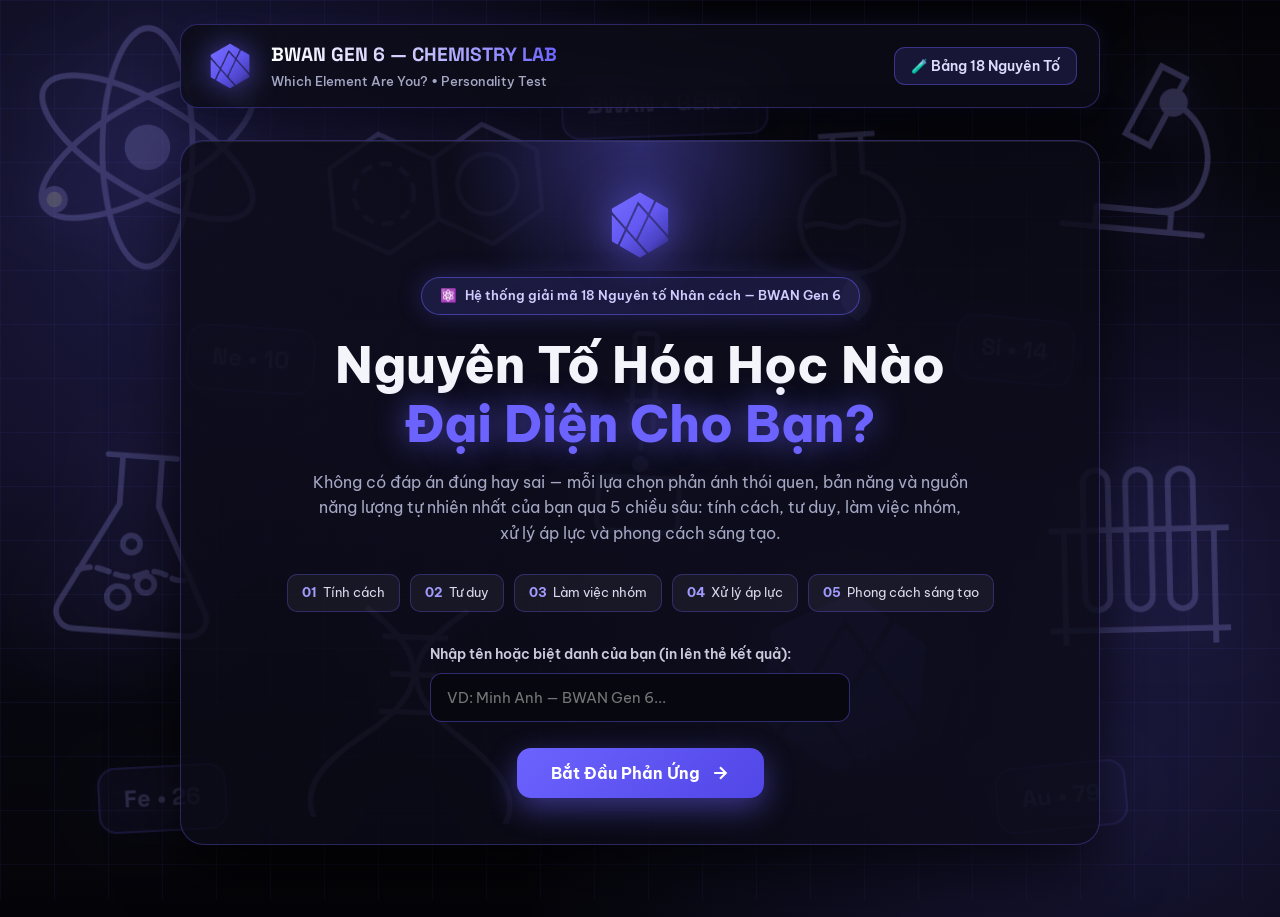
<file: public/18-nguyen-to-nhan-cach.html>
<!DOCTYPE html>
<html lang="vi">
<head>
  <meta charset="UTF-8" />
  <meta name="viewport" content="width=device-width, initial-scale=1.0" />
  <title>Which Element Are You? — BWAN Gen 6</title>
  <meta name="description" content="Khám phá nguyên tố hóa học đại diện cho tính cách, tư duy và phong cách sáng tạo của bạn cùng BWAN Gen 6!" />
  <link id="dynamicFavicon" rel="icon" type="image/png" href="" />
  <link rel="preconnect" href="https://fonts.googleapis.com">
  <link rel="preconnect" href="https://fonts.gstatic.com" crossorigin>
  <link href="https://fonts.googleapis.com/css2?family=Be+Vietnam+Pro:wght@400;500;600;700;800&family=Space+Grotesk:wght@600;700;800&display=swap" rel="stylesheet">
  <style>
    :root {
      --primary: #6c63ff;
      --primary-light: #a29bfe;
      --primary-dark: #4b42d6;
      --primary-glow: rgba(108, 99, 255, 0.55);
      --bg-black: #05050a;
      --bg-card: rgba(12, 12, 24, 0.82);
      --bg-card-hover: rgba(26, 25, 48, 0.94);
      --border-subtle: rgba(108, 99, 255, 0.32);
      --border-bright: rgba(108, 99, 255, 0.78);
      --text-main: #f4f4fb;
      --text-muted: #a5a8c4;
      --radius-lg: 24px;
      --radius-md: 14px;
    }

    * {
      box-sizing: border-box;
      margin: 0;
      padding: 0;
    }

    body {
      background-color: var(--bg-black);
      background-image: 
        radial-gradient(circle at 15% 20%, rgba(108, 99, 255, 0.22) 0%, transparent 42%),
        radial-gradient(circle at 50% 50%, rgba(108, 99, 255, 0.12) 0%, transparent 50%),
        radial-gradient(circle at 85% 80%, rgba(108, 99, 255, 0.2) 0%, transparent 45%),
        linear-gradient(180deg, #040408 0%, #0a0916 50%, #040408 100%);
      color: var(--text-main);
      font-family: 'Be Vietnam Pro', -apple-system, BlinkMacSystemFont, sans-serif;
      min-height: 100vh;
      overflow-x: hidden;
      position: relative;
      line-height: 1.6;
    }

    .bg-grid {
      position: fixed;
      inset: 0;
      background-image: 
        linear-gradient(to right, rgba(108, 99, 255, 0.065) 1px, transparent 1px),
        linear-gradient(to bottom, rgba(108, 99, 255, 0.065) 1px, transparent 1px);
      background-size: 54px 54px;
      pointer-events: none;
      z-index: 0;
    }

    /* HỆ THỐNG ICON HÓA HỌC CỠ ĐẠI LƠ LỬNG SIÊU CHẬM & CHILL */
    .floating-lab {
      position: fixed;
      inset: 0;
      pointer-events: none;
      z-index: 1;
      overflow: hidden;
    }

    .lab-item {
      position: absolute;
      top: 0;
      left: 0;
      color: var(--primary-light);
      opacity: 0.25;
      filter: drop-shadow(0 0 24px rgba(108, 99, 255, 0.65));
      user-select: none;
      will-change: transform;
      display: flex;
      align-items: center;
      justify-content: center;
    }

    .lab-badge {
      font-family: 'Space Grotesk', sans-serif;
      font-weight: 800;
      border: 2.5px solid rgba(108, 99, 255, 0.62);
      background: rgba(108, 99, 255, 0.14);
      padding: 12px 24px;
      border-radius: 18px;
      font-size: 1.48rem;
      white-space: nowrap;
      backdrop-filter: blur(4px);
    }

    .app-container {
      position: relative;
      z-index: 2;
      max-width: 960px;
      margin: 0 auto;
      padding: 24px 20px 72px;
    }

    /* Thanh điều hướng */
    .navbar {
      display: flex;
      align-items: center;
      justify-content: space-between;
      padding: 14px 22px;
      background: rgba(12, 12, 24, 0.84);
      border: 1px solid var(--border-subtle);
      border-radius: 18px;
      backdrop-filter: blur(14px);
      -webkit-backdrop-filter: blur(14px);
      margin-bottom: 32px;
      box-shadow: 0 12px 38px rgba(0, 0, 0, 0.6), 0 0 24px rgba(108, 99, 255, 0.12);
      flex-wrap: wrap;
      gap: 12px;
    }

    .brand-wrap {
      display: flex;
      align-items: center;
      gap: 14px;
      cursor: pointer;
    }

    .club-logo-box {
      width: 54px;
      height: 54px;
      display: flex;
      align-items: center;
      justify-content: center;
      flex-shrink: 0;
      filter: drop-shadow(0 0 14px rgba(108, 99, 255, 0.65));
      transition: transform 0.25s ease, filter 0.25s ease;
    }

    .brand-wrap:hover .club-logo-box {
      transform: scale(1.08) rotate(-3deg);
      filter: drop-shadow(0 0 22px rgba(108, 99, 255, 0.95));
    }

    .bwan-logo-img {
      display: block;
      object-fit: contain;
      user-select: none;
    }

    .brand-text h1 {
      font-family: 'Space Grotesk', sans-serif;
      font-size: 1.2rem;
      font-weight: 800;
      background: linear-gradient(90deg, #ffffff 0%, #cdc9ff 50%, #6c63ff 100%);
      -webkit-background-clip: text;
      -webkit-text-fill-color: transparent;
    }

    .brand-text p {
      font-size: 0.8rem;
      color: var(--text-muted);
      font-weight: 500;
    }

    .nav-actions {
      display: flex;
      align-items: center;
      gap: 10px;
      flex-wrap: wrap;
    }

    .btn-ghost {
      background: rgba(108, 99, 255, 0.14);
      color: #dedbff;
      border: 1px solid rgba(108, 99, 255, 0.4);
      padding: 9px 16px;
      border-radius: 11px;
      font-size: 0.85rem;
      font-weight: 600;
      cursor: pointer;
      display: inline-flex;
      align-items: center;
      gap: 7px;
      transition: all 0.22s ease;
      font-family: inherit;
    }

    .btn-ghost:hover {
      background: rgba(108, 99, 255, 0.28);
      border-color: var(--primary);
      color: #fff;
      transform: translateY(-2px);
      box-shadow: 0 6px 18px rgba(108, 99, 255, 0.28);
    }

    /* Chuyển cảnh */
    .screen {
      display: none;
    }

    .screen.active {
      display: block;
      animation: sceneEnter 0.6s cubic-bezier(0.16, 1, 0.3, 1) forwards;
    }

    .screen.dramatic-reveal {
      display: block;
      animation: dramaticReveal 0.9s cubic-bezier(0.16, 1, 0.3, 1) forwards;
    }

    @keyframes sceneEnter {
      0% { opacity: 0; transform: translateY(28px) scale(0.96); filter: blur(10px); }
      100% { opacity: 1; transform: translateY(0) scale(1); filter: blur(0px); }
    }

    @keyframes dramaticReveal {
      0% { opacity: 0; transform: scale(0.88) translateY(40px); filter: blur(18px) brightness(2); }
      55% { filter: blur(0px) brightness(1.2); }
      100% { opacity: 1; transform: scale(1) translateY(0); filter: blur(0px) brightness(1); }
    }

    .question-stage {
      transition: all 0.3s cubic-bezier(0.22, 1, 0.36, 1);
    }

    .question-stage.slide-out-left {
      opacity: 0;
      transform: translateX(-32px) scale(0.98);
      filter: blur(5px);
    }

    .question-stage.slide-in-right {
      animation: slideInRight 0.36s cubic-bezier(0.16, 1, 0.3, 1) forwards;
    }

    .question-stage.slide-in-left {
      animation: slideInLeft 0.36s cubic-bezier(0.16, 1, 0.3, 1) forwards;
    }

    @keyframes slideInRight {
      from { opacity: 0; transform: translateX(34px); filter: blur(5px); }
      to { opacity: 1; transform: translateX(0); filter: blur(0); }
    }

    @keyframes slideInLeft {
      from { opacity: 0; transform: translateX(-34px); filter: blur(5px); }
      to { opacity: 1; transform: translateX(0); filter: blur(0); }
    }

    /* Màn hình 1: Giới thiệu (Hero) */
    .hero-card {
      background: var(--bg-card);
      border: 1px solid var(--border-subtle);
      border-radius: var(--radius-lg);
      padding: 46px 36px;
      text-align: center;
      backdrop-filter: blur(14px);
      -webkit-backdrop-filter: blur(14px);
      box-shadow: 0 24px 65px rgba(0, 0, 0, 0.72), inset 0 1px 0 rgba(255, 255, 255, 0.08);
      position: relative;
      overflow: hidden;
    }

    .hero-card::before {
      content: '';
      position: absolute;
      top: -120px;
      left: 50%;
      transform: translateX(-50%);
      width: 480px;
      height: 250px;
      background: radial-gradient(circle, rgba(108, 99, 255, 0.36) 0%, transparent 70%);
      pointer-events: none;
    }

    .badge-pill {
      display: inline-flex;
      align-items: center;
      gap: 8px;
      background: rgba(108, 99, 255, 0.16);
      border: 1px solid rgba(108, 99, 255, 0.5);
      color: #d0ccff;
      padding: 7px 18px;
      border-radius: 999px;
      font-size: 0.84rem;
      font-weight: 600;
      margin-bottom: 20px;
      box-shadow: 0 0 24px rgba(108, 99, 255, 0.25);
    }

    .hero-title {
      font-size: clamp(2rem, 4.6vw, 3.1rem);
      font-weight: 800;
      line-height: 1.2;
      margin-bottom: 16px;
    }

    .hero-title span {
      color: var(--primary);
      text-shadow: 0 0 30px rgba(108, 99, 255, 0.65);
    }

    .hero-desc {
      color: var(--text-muted);
      max-width: 660px;
      margin: 0 auto 28px;
      font-size: 1rem;
    }

    .dimension-tags {
      display: flex;
      flex-wrap: wrap;
      justify-content: center;
      gap: 10px;
      margin-bottom: 32px;
    }

    .dim-tag {
      background: rgba(255, 255, 255, 0.05);
      border: 1px solid rgba(108, 99, 255, 0.3);
      padding: 7px 14px;
      border-radius: 10px;
      font-size: 0.83rem;
      color: #dcdcf0;
      display: flex;
      align-items: center;
      gap: 6px;
    }

    .dim-tag span {
      color: var(--primary-light);
      font-weight: 700;
    }

    .user-input-group {
      max-width: 420px;
      margin: 0 auto 26px;
      text-align: left;
    }

    .user-input-group label {
      display: block;
      font-size: 0.85rem;
      color: #cbcbe0;
      margin-bottom: 8px;
      font-weight: 600;
    }

    .input-field {
      width: 100%;
      padding: 14px 16px;
      background: rgba(8, 8, 16, 0.9);
      border: 1.5px solid rgba(108, 99, 255, 0.4);
      border-radius: 12px;
      color: #fff;
      font-size: 0.96rem;
      font-family: inherit;
      outline: none;
      transition: border-color 0.2s, box-shadow 0.2s;
    }

    .input-field:focus {
      border-color: var(--primary);
      box-shadow: 0 0 0 4px rgba(108, 99, 255, 0.22);
    }

    .hero-btn-row {
      display: flex;
      justify-content: center;
      align-items: center;
      gap: 12px;
      flex-wrap: wrap;
    }

    .btn-primary {
      background: linear-gradient(135deg, #6c63ff 0%, #5146e6 100%);
      color: #fff;
      border: none;
      padding: 15px 34px;
      border-radius: 14px;
      font-size: 1.02rem;
      font-weight: 700;
      cursor: pointer;
      display: inline-flex;
      align-items: center;
      gap: 10px;
      box-shadow: 0 10px 30px rgba(108, 99, 255, 0.48);
      transition: all 0.25s ease;
      font-family: inherit;
    }

    .btn-primary:hover {
      transform: translateY(-2px) scale(1.01);
      box-shadow: 0 14px 36px rgba(108, 99, 255, 0.7);
      filter: brightness(1.08);
    }

    /* Màn hình 2: Trắc nghiệm */
    .quiz-card {
      background: var(--bg-card);
      border: 1px solid var(--border-subtle);
      border-radius: var(--radius-lg);
      padding: 34px;
      backdrop-filter: blur(14px);
      -webkit-backdrop-filter: blur(14px);
      box-shadow: 0 20px 60px rgba(0, 0, 0, 0.68);
      overflow: hidden;
    }

    .quiz-top-bar {
      display: flex;
      justify-content: space-between;
      align-items: center;
      margin-bottom: 14px;
      flex-wrap: wrap;
      gap: 10px;
    }

    .category-badge {
      display: inline-flex;
      align-items: center;
      gap: 7px;
      background: rgba(108, 99, 255, 0.18);
      border: 1px solid rgba(108, 99, 255, 0.48);
      color: #d4d0ff;
      padding: 5px 14px;
      border-radius: 99px;
      font-size: 0.8rem;
      font-weight: 700;
    }

    .progress-counter {
      font-family: 'Space Grotesk', sans-serif;
      font-size: 0.96rem;
      color: var(--text-muted);
      font-weight: 700;
    }

    .progress-track {
      width: 100%;
      height: 8px;
      background: rgba(255, 255, 255, 0.08);
      border-radius: 99px;
      overflow: hidden;
      margin-bottom: 28px;
    }

    .progress-fill {
      height: 100%;
      width: 0%;
      background: linear-gradient(90deg, #6c63ff, #b3aeff);
      border-radius: 99px;
      box-shadow: 0 0 14px var(--primary);
      transition: width 0.4s cubic-bezier(0.22, 1, 0.36, 1);
    }

    .question-title {
      font-size: clamp(1.18rem, 2.5vw, 1.44rem);
      font-weight: 700;
      margin-bottom: 24px;
      color: #fff;
      line-height: 1.45;
    }

    .options-grid {
      display: grid;
      grid-template-columns: 1fr;
      gap: 12px;
    }

    .option-btn {
      background: rgba(16, 16, 32, 0.84);
      border: 1.5px solid rgba(108, 99, 255, 0.24);
      border-radius: 14px;
      padding: 15px 18px;
      text-align: left;
      color: var(--text-main);
      font-size: 0.95rem;
      font-family: inherit;
      cursor: pointer;
      display: flex;
      align-items: flex-start;
      gap: 14px;
      transition: all 0.2s ease;
    }

    .option-btn:hover {
      background: var(--bg-card-hover);
      border-color: var(--primary);
      transform: translateX(5px);
      box-shadow: 0 6px 20px rgba(108, 99, 255, 0.24);
    }

    .option-btn.selected {
      background: rgba(108, 99, 255, 0.26);
      border-color: var(--primary);
      box-shadow: 0 0 24px rgba(108, 99, 255, 0.45);
      transform: scale(1.01);
    }

    .option-key {
      width: 30px;
      height: 30px;
      border-radius: 8px;
      background: rgba(108, 99, 255, 0.16);
      border: 1px solid rgba(108, 99, 255, 0.45);
      color: #d0ccff;
      font-family: 'Space Grotesk', sans-serif;
      font-weight: 700;
      font-size: 0.86rem;
      display: flex;
      align-items: center;
      justify-content: center;
      flex-shrink: 0;
      margin-top: 1px;
      transition: all 0.2s ease;
    }

    .option-btn:hover .option-key,
    .option-btn.selected .option-key {
      background: var(--primary);
      color: #fff;
      border-color: var(--primary);
    }

    .quiz-footer {
      display: flex;
      justify-content: space-between;
      align-items: center;
      margin-top: 26px;
      padding-top: 18px;
      border-top: 1px solid rgba(255, 255, 255, 0.08);
    }

    /* MÀN HÌNH 2.5: BÌNH CẦU THÍ NGHIỆM ĐẦY DẦN 0% -> 100% RỒI SÔI TRÀN */
    .analyzing-card {
      background: var(--bg-card);
      border: 1.5px solid var(--border-bright);
      border-radius: var(--radius-lg);
      padding: 40px 32px 42px;
      text-align: center;
      backdrop-filter: blur(18px);
      box-shadow: 0 25px 75px rgba(0, 0, 0, 0.82), 0 0 50px rgba(108, 99, 255, 0.28);
      position: relative;
      overflow: hidden;
    }

    .flask-stage-wrap {
      width: 245px;
      height: 255px;
      margin: 0 auto 16px;
      position: relative;
      display: flex;
      align-items: center;
      justify-content: center;
    }

    .flask-svg {
      width: 245px;
      height: 255px;
      overflow: visible;
      filter: drop-shadow(0 0 28px rgba(108, 99, 255, 0.5));
      transition: transform 0.3s ease, filter 0.3s ease;
    }

    .flask-svg.boiling-over {
      animation: flaskShake 0.42s ease-in-out infinite;
      filter: drop-shadow(0 0 48px rgba(162, 155, 254, 1));
    }

    @keyframes flaskShake {
      0%, 100% { transform: translateX(0) rotate(0deg) scale(1.04); }
      25% { transform: translateX(-3.5px) rotate(-1.8deg) scale(1.05); }
      75% { transform: translateX(3.5px) rotate(1.8deg) scale(1.05); }
    }

    .liquid-wave-back {
      animation: waveMoveBack 2.4s linear infinite;
    }

    .liquid-wave-front {
      animation: waveMoveFront 1.7s linear infinite;
    }

    @keyframes waveMoveFront {
      0% { transform: translateX(0px); }
      100% { transform: translateX(-120px); }
    }

    @keyframes waveMoveBack {
      0% { transform: translateX(-120px); }
      100% { transform: translateX(0px); }
    }

    .rising-bubble {
      animation: bubbleRise 2.1s ease-in infinite;
    }

    @keyframes bubbleRise {
      0% { transform: translateY(30px) scale(0.7); opacity: 0.2; }
      60% { opacity: 0.75; }
      100% { transform: translateY(-95px) scale(1.15); opacity: 0; }
    }

    .overflow-group {
      opacity: 0;
      transform: translateY(8px) scale(0.9);
      transition: opacity 0.25s ease, transform 0.3s cubic-bezier(0.16, 1, 0.3, 1);
    }

    .overflow-group.active {
      opacity: 1;
      transform: translateY(0px) scale(1);
    }

    .overflow-drip-left {
      animation: dripDown 0.85s ease-in infinite;
    }

    .overflow-drip-right {
      animation: dripDown 0.85s ease-in 0.35s infinite;
    }

    @keyframes dripDown {
      0% { transform: translateY(0px); opacity: 1; }
      100% { transform: translateY(72px); opacity: 0; }
    }

    .flask-percent-Readout {
      position: absolute;
      bottom: 46px;
      left: 50%;
      transform: translateX(-50%);
      font-family: 'Space Grotesk', sans-serif;
      font-size: 2.2rem;
      font-weight: 800;
      color: #ffffff;
      text-shadow: 0 2px 14px rgba(0, 0, 0, 0.9), 0 0 22px #6c63ff;
      pointer-events: none;
    }

    .analyzing-title {
      font-size: 1.52rem;
      font-weight: 800;
      color: #fff;
      margin-bottom: 8px;
    }

    .analyzing-live-status {
      font-family: 'Space Grotesk', sans-serif;
      color: #bdb6ff;
      font-size: 0.95rem;
      font-weight: 600;
      margin-bottom: 16px;
      min-height: 24px;
    }

    .analyze-progress-bar-wrap {
      max-width: 500px;
      height: 10px;
      background: rgba(255, 255, 255, 0.08);
      border-radius: 99px;
      margin: 0 auto 22px;
      overflow: hidden;
      border: 1px solid rgba(108, 99, 255, 0.35);
    }

    .analyze-progress-bar-fill {
      height: 100%;
      width: 0%;
      background: linear-gradient(90deg, #6c63ff, #c7c2ff, #6c63ff);
      background-size: 200% 100%;
      animation: shimmerBar 2s linear infinite;
      border-radius: 99px;
      transition: width 0.08s linear;
    }

    @keyframes shimmerBar {
      0% { background-position: 0% 50%; }
      100% { background-position: 200% 50%; }
    }

    .analysis-steps-box {
      max-width: 530px;
      margin: 0 auto;
      text-align: left;
      background: rgba(8, 8, 18, 0.82);
      border: 1px solid rgba(108, 99, 255, 0.35);
      border-radius: 16px;
      padding: 18px 24px;
      display: flex;
      flex-direction: column;
      gap: 11px;
    }

    .step-line {
      display: flex;
      align-items: center;
      gap: 12px;
      font-size: 0.9rem;
      color: #7c7e9d;
      transition: all 0.35s ease;
    }

    .step-line.active-step {
      color: #c5c0ff;
      transform: translateX(4px);
    }

    .step-line.done {
      color: #f4f4ff;
      font-weight: 600;
    }

    .step-dot {
      width: 24px;
      height: 24px;
      border-radius: 50%;
      background: rgba(255, 255, 255, 0.07);
      border: 1.5px solid rgba(108, 99, 255, 0.4);
      display: flex;
      align-items: center;
      justify-content: center;
      font-size: 0.76rem;
      flex-shrink: 0;
    }

    .step-line.active-step .step-dot {
      border-color: #fff;
      background: rgba(108, 99, 255, 0.4);
      box-shadow: 0 0 12px var(--primary);
    }

    .step-line.done .step-dot {
      background: var(--primary);
      border-color: #fff;
      color: #fff;
      box-shadow: 0 0 14px var(--primary);
    }

    /* Màn hình 3: Kết quả */
    .result-wrapper {
      display: grid;
      grid-template-columns: 1fr;
      gap: 24px;
    }

    .element-result-card {
      border-radius: 24px;
      padding: 36px 34px 28px;
      position: relative;
      overflow: hidden;
      border: 2.5px solid rgba(108, 99, 255, 0.7);
      box-shadow: 0 24px 70px rgba(0, 0, 0, 0.8), 0 0 40px rgba(108, 99, 255, 0.25);
    }

    .card-top-bar {
      display: flex;
      align-items: center;
      justify-content: space-between;
      flex-wrap: wrap;
      gap: 12px;
      margin-bottom: 22px;
    }

    .result-header-tag {
      display: inline-flex;
      align-items: center;
      gap: 8px;
      font-size: 0.84rem;
      font-weight: 700;
      color: #e6e3ff;
      background: rgba(0, 0, 0, 0.48);
      border: 1px solid rgba(255, 255, 255, 0.2);
      padding: 7px 15px;
      border-radius: 99px;
    }

    .card-brand-mini {
      display: inline-flex;
      align-items: center;
      gap: 9px;
      font-family: 'Space Grotesk', sans-serif;
      font-size: 0.84rem;
      font-weight: 700;
      color: #e2dfff;
      background: rgba(108, 99, 255, 0.22);
      border: 1px solid rgba(108, 99, 255, 0.5);
      padding: 6px 15px;
      border-radius: 99px;
    }

    .element-hero-box {
      display: flex;
      align-items: center;
      gap: 26px;
      flex-wrap: wrap;
      margin-bottom: 24px;
    }

    .periodic-tile {
      width: 138px;
      height: 138px;
      border-radius: 22px;
      background: rgba(8, 8, 16, 0.86);
      border: 3px solid var(--primary);
      box-shadow: 0 0 32px rgba(108, 99, 255, 0.5), inset 0 0 18px rgba(108, 99, 255, 0.22);
      display: flex;
      flex-direction: column;
      justify-content: space-between;
      padding: 12px 16px;
      flex-shrink: 0;
    }

    .tile-top {
      display: flex;
      justify-content: space-between;
      align-items: center;
      font-family: 'Space Grotesk', sans-serif;
      font-size: 0.92rem;
      font-weight: 700;
      color: #c5c0ff;
    }

    .tile-symbol {
      font-family: 'Space Grotesk', sans-serif;
      font-size: 3.35rem;
      font-weight: 800;
      line-height: 1;
      color: #fff;
    }

    .tile-name {
      font-size: 0.88rem;
      font-weight: 600;
      color: #e0e0f5;
    }

    .element-main-info {
      flex: 1;
      min-width: 240px;
    }

    .element-archetype-group {
      font-size: 0.86rem;
      color: #d2ceff;
      font-weight: 700;
      margin-bottom: 4px;
    }

    .element-title {
      font-size: clamp(1.65rem, 3.5vw, 2.35rem);
      font-weight: 800;
      color: #fff;
      line-height: 1.22;
      margin-bottom: 10px;
    }

    .element-CoreKeywords {
      font-size: 1.05rem;
      font-weight: 600;
      color: #f4f2ff;
      background: rgba(108, 99, 255, 0.28);
      border-left: 4px solid var(--primary);
      padding: 8px 16px;
      border-radius: 0 10px 10px 0;
      display: inline-block;
    }

    .personal-decode-box {
      background: rgba(8, 8, 18, 0.76);
      border: 1.5px solid rgba(108, 99, 255, 0.5);
      border-radius: 16px;
      padding: 18px 22px;
      margin-bottom: 20px;
    }

    .personal-decode-box h4 {
      font-size: 0.95rem;
      color: #d0cbff;
      margin-bottom: 8px;
    }

    .personal-decode-box p {
      font-size: 0.94rem;
      color: #ededfa;
      line-height: 1.68;
    }

    .analysis-grid {
      display: grid;
      grid-template-columns: repeat(auto-fit, minmax(250px, 1fr));
      gap: 16px;
      margin-top: 18px;
    }

    .analysis-box {
      background: rgba(8, 8, 16, 0.74);
      border: 1px solid rgba(255, 255, 255, 0.14);
      border-radius: 15px;
      padding: 18px 20px;
    }

    .analysis-box h4 {
      font-size: 0.93rem;
      color: #c8c3ff;
      margin-bottom: 8px;
    }

    .analysis-box p {
      font-size: 0.92rem;
      color: #ebebf7;
      line-height: 1.6;
    }

    .stats-section {
      display: grid;
      grid-template-columns: repeat(auto-fit, minmax(280px, 1fr));
      gap: 20px;
      margin-top: 22px;
    }

    .stat-card {
      background: rgba(10, 10, 20, 0.8);
      border: 1px solid rgba(108, 99, 255, 0.32);
      border-radius: 16px;
      padding: 20px;
    }

    .stat-card h3 {
      font-size: 0.98rem;
      margin-bottom: 14px;
      color: #fff;
    }

    .bar-item {
      margin-bottom: 12px;
    }

    .bar-label {
      display: flex;
      justify-content: space-between;
      font-size: 0.82rem;
      margin-bottom: 5px;
      color: #d4d5ea;
      font-weight: 600;
    }

    .bar-bg {
      height: 8px;
      background: rgba(255, 255, 255, 0.09);
      border-radius: 99px;
      overflow: hidden;
    }

    .bar-fill {
      height: 100%;
      background: linear-gradient(90deg, #6c63ff, #b5b0ff);
      border-radius: 99px;
    }

    .secondary-elements {
      display: flex;
      flex-direction: column;
      gap: 10px;
    }

    .sec-el-row {
      display: flex;
      align-items: center;
      justify-content: space-between;
      background: rgba(255, 255, 255, 0.05);
      border: 1px solid rgba(255, 255, 255, 0.1);
      padding: 10px 14px;
      border-radius: 12px;
      transition: border-color 0.2s, background 0.2s;
    }

    .sec-el-row:hover {
      border-color: var(--primary);
      background: rgba(108, 99, 255, 0.15);
    }

    .sec-el-left {
      display: flex;
      align-items: center;
      gap: 10px;
    }

    .sec-el-badge {
      width: 36px;
      height: 36px;
      border-radius: 9px;
      background: rgba(108, 99, 255, 0.24);
      border: 1.5px solid var(--primary);
      display: flex;
      align-items: center;
      justify-content: center;
      font-family: 'Space Grotesk', sans-serif;
      font-weight: 700;
      color: #fff;
      flex-shrink: 0;
    }

    .card-Capture-Footer {
      margin-top: 22px;
      padding-top: 14px;
      border-top: 1px solid rgba(255, 255, 255, 0.12);
      display: flex;
      justify-content: space-between;
      align-items: center;
      flex-wrap: wrap;
      gap: 10px;
      font-family: 'Space Grotesk', sans-serif;
      font-size: 0.78rem;
      font-weight: 700;
      color: #b4aeff;
    }

    /* KHUNG KIỂM TRA ĐỘ HỢP CẠ VỚI NHÓM NGƯỜI KHÁC */
    .chemistry-matcher-card {
      background: var(--bg-card);
      border: 1.5px solid var(--border-subtle);
      border-radius: 20px;
      padding: 24px 28px;
      backdrop-filter: blur(14px);
    }

    .matcher-controls {
      display: flex;
      align-items: center;
      gap: 14px;
      flex-wrap: wrap;
      margin: 14px 0 18px;
    }

    .matcher-select {
      flex: 1;
      min-width: 220px;
      padding: 12px 16px;
      background: rgba(8, 8, 18, 0.92);
      border: 1.5px solid rgba(108, 99, 255, 0.45);
      border-radius: 12px;
      color: #fff;
      font-family: inherit;
      font-size: 0.94rem;
      font-weight: 600;
      outline: none;
      cursor: pointer;
    }

    .reaction-output-box {
      background: rgba(8, 8, 18, 0.75);
      border: 1px solid rgba(108, 99, 255, 0.35);
      border-radius: 14px;
      padding: 16px 20px;
      font-size: 0.93rem;
      color: #e8e8f8;
      line-height: 1.65;
    }

    .result-actions {
      display: flex;
      flex-wrap: wrap;
      gap: 12px;
      margin-top: 8px;
      justify-content: center;
    }

    .btn-download {
      background: linear-gradient(135deg, #8b5cf6 0%, #6c63ff 100%);
      color: #fff;
      border: 1px solid rgba(255, 255, 255, 0.28);
      padding: 14px 24px;
      border-radius: 14px;
      font-size: 0.95rem;
      font-weight: 700;
      cursor: pointer;
      display: inline-flex;
      align-items: center;
      gap: 8px;
      box-shadow: 0 8px 25px rgba(108, 99, 255, 0.45);
      transition: all 0.2s ease;
      font-family: inherit;
    }

    .btn-download:hover {
      transform: translateY(-2px);
      box-shadow: 0 12px 32px rgba(108, 99, 255, 0.68);
      filter: brightness(1.08);
    }

    .btn-download:disabled {
      opacity: 0.65;
      cursor: wait;
    }

    /* Modal chung */
    .modal-overlay {
      position: fixed;
      inset: 0;
      background: rgba(3, 3, 8, 0.88);
      backdrop-filter: blur(12px);
      z-index: 50;
      display: none;
      align-items: center;
      justify-content: center;
      padding: 16px;
    }

    .modal-overlay.open {
      display: flex;
      animation: sceneEnter 0.3s ease forwards;
    }

    .modal-content {
      background: #0e0e1a;
      border: 1px solid var(--border-bright);
      border-radius: 22px;
      max-width: 920px;
      width: 100%;
      max-height: 90vh;
      overflow-y: auto;
      padding: 24px;
      box-shadow: 0 25px 80px rgba(0, 0, 0, 0.85);
    }

    .modal-header {
      display: flex;
      justify-content: space-between;
      align-items: center;
      margin-bottom: 16px;
      padding-bottom: 12px;
      border-bottom: 1px solid rgba(255, 255, 255, 0.08);
      gap: 12px;
    }

    .elements-18-grid {
      display: grid;
      grid-template-columns: repeat(auto-fill, minmax(265px, 1fr));
      gap: 14px;
    }

    .el-card-preview {
      border-radius: 16px;
      padding: 18px 20px;
      border: 1px solid rgba(255, 255, 255, 0.12);
      transition: transform 0.2s ease, border-color 0.2s ease;
      cursor: pointer;
    }

    .el-card-preview:hover {
      transform: translateY(-3px);
      border-color: var(--primary);
      box-shadow: 0 8px 24px rgba(108, 99, 255, 0.28);
    }

    .el-card-preview .sym-num {
      font-family: 'Space Grotesk', sans-serif;
      font-size: 1.3rem;
      font-weight: 700;
      color: #fff;
      margin-bottom: 6px;
    }

    .el-card-preview .archetype-name {
      font-size: 0.98rem;
      font-weight: 700;
      color: #d6d3ff;
      margin-bottom: 6px;
    }

    .el-card-preview .short-traits {
      font-size: 0.86rem;
      color: #e0e0ef;
      opacity: 0.9;
    }

    /* Hộp Xem & Lưu Ảnh trên Điện thoại (Hỗ trợ cả Nhấn giữ Lưu ảnh & Nút Share gốc) */
    .mobile-save-guide {
      background: rgba(108, 99, 255, 0.16);
      border: 1px solid rgba(108, 99, 255, 0.5);
      border-radius: 14px;
      padding: 12px 16px;
      margin-bottom: 14px;
      font-size: 0.88rem;
      color: #eae8ff;
      text-align: center;
    }

    .preview-png-img {
      width: 100%;
      height: auto;
      border-radius: 16px;
      border: 1.5px solid rgba(108, 99, 255, 0.5);
      box-shadow: 0 12px 35px rgba(0, 0, 0, 0.7);
      display: block;
      margin: 0 auto;
      -webkit-touch-callout: default;
      user-select: auto;
    }

    /* Toast */
    .toast-box {
      position: fixed;
      bottom: 28px;
      left: 50%;
      transform: translateX(-50%) translateY(30px);
      background: rgba(18, 17, 36, 0.96);
      border: 1.5px solid var(--primary);
      color: #fff;
      padding: 13px 24px;
      border-radius: 14px;
      font-size: 0.92rem;
      font-weight: 600;
      box-shadow: 0 12px 35px rgba(0, 0, 0, 0.7), 0 0 24px rgba(108, 99, 255, 0.4);
      z-index: 100;
      opacity: 0;
      pointer-events: none;
      transition: all 0.3s cubic-bezier(0.16, 1, 0.3, 1);
      text-align: center;
      max-width: 92vw;
    }

    .toast-box.show {
      opacity: 1;
      transform: translateX(-50%) translateY(0);
    }

    @media (max-width: 640px) {
      .hero-card, .quiz-card, .element-result-card, .analyzing-card, .chemistry-matcher-card {
        padding: 24px 18px;
      }
      .navbar {
        padding: 12px 16px;
      }
    }
  </style>
</head>
<body>

  <!-- Lưới nền -->
  <div class="bg-grid"></div>

  <!-- HỆ THỐNG ICON HÓA HỌC CỠ ĐẠI TRÔI SIÊU CHẬM & CHILL -->
  <div class="floating-lab" id="floatingLab"></div>

  <!-- Thông báo Toast -->
  <div class="toast-box" id="toastNotification">✨ Đã thực hiện thành công!</div>

  <div class="app-container">
    <!-- Thanh điều hướng -->
    <header class="navbar">
      <div class="brand-wrap" onclick="restartQuiz()" title="Về trang chủ BWAN Gen 6">
        <div class="club-logo-box">
          <img class="bwan-logo-img bwan-dynamic-logo" width="52" height="52" alt="BWAN Club Logo" />
        </div>
        <div class="brand-text">
          <h1>BWAN GEN 6 — CHEMISTRY LAB</h1>
          <p>Which Element Are You? • Personality Test</p>
        </div>
      </div>

      <div class="nav-actions">
        <button class="btn-ghost" onclick="openElementsModal()">
          🧪 Bảng 18 Nguyên Tố
        </button>
      </div>
    </header>

    <!-- MÀN HÌNH 1: TRANG CHỦ GIỚI THIỆU -->
    <section id="introScreen" class="screen active">
      <div class="hero-card">
        <div style="margin-bottom: 14px; display:flex; justify-content:center;">
          <img class="bwan-logo-img bwan-dynamic-logo" width="76" height="76" style="filter: drop-shadow(0 0 22px rgba(108, 99, 255, 0.75));" alt="BWAN Logo" />
        </div>
        <div class="badge-pill">
          <span>⚛️</span> Hệ thống giải mã 18 Nguyên tố Nhân cách — BWAN Gen 6
        </div>
        <h2 class="hero-title">
          Nguyên Tố Hóa Học Nào<br /><span>Đại Diện Cho Bạn?</span>
        </h2>
        <p class="hero-desc">
          Không có đáp án đúng hay sai — mỗi lựa chọn phản ánh thói quen, bản năng và nguồn năng lượng tự nhiên nhất của bạn qua 5 chiều sâu: tính cách, tư duy, làm việc nhóm, xử lý áp lực và phong cách sáng tạo.
        </p>

        <div class="dimension-tags">
          <div class="dim-tag"><span>01</span> Tính cách</div>
          <div class="dim-tag"><span>02</span> Tư duy</div>
          <div class="dim-tag"><span>03</span> Làm việc nhóm</div>
          <div class="dim-tag"><span>04</span> Xử lý áp lực</div>
          <div class="dim-tag"><span>05</span> Phong cách sáng tạo</div>
        </div>

        <div class="user-input-group">
          <label for="userNameInput">Nhập tên hoặc biệt danh của bạn (in lên thẻ kết quả):</label>
          <input type="text" id="userNameInput" class="input-field" placeholder="VD: Minh Anh — BWAN Gen 6..." maxlength="36" />
        </div>

        <div class="hero-btn-row">
          <button class="btn-primary" onclick="startQuiz()">
            <span>Bắt Đầu Phản Ứng</span>
            <svg width="20" height="20" viewBox="0 0 24 24" fill="none" stroke="currentColor" stroke-width="2.5">
              <path d="M5 12h14M12 5l7 7-7 7"/>
            </svg>
          </button>
        </div>
      </div>
    </section>

    <!-- MÀN HÌNH 2: CÂU HỎI TRẮC NGHIỆM -->
    <section id="quizScreen" class="screen">
      <div class="quiz-card">
        <div class="quiz-top-bar">
          <div class="category-badge" id="qCategoryBadge">NHÓM 1/5 • BẢN SẮC TÍNH CÁCH</div>
          <div class="progress-counter" id="qCounterText">01 / 15</div>
        </div>
        <div class="progress-track">
          <div class="progress-fill" id="progressBar"></div>
        </div>

        <div id="questionStage" class="question-stage">
          <h3 class="question-title" id="questionText">Đang tải câu hỏi...</h3>
          <div class="options-grid" id="optionsContainer"></div>
        </div>

        <div class="quiz-footer">
          <button class="btn-ghost" id="prevBtn" onclick="prevQuestion()">← Câu trước</button>
          <span style="font-size: 0.82rem; color: var(--text-muted);">Hãy chọn phản xạ giống bạn nhất ngoài đời thực</span>
        </div>
      </div>
    </section>

    <!-- MÀN HÌNH 2.5: CẢNH CHỜ BÌNH CẦU ĐẦY DẦN 0% -> 100% RỒI SÔI TRÀN -->
    <section id="analyzingScreen" class="screen">
      <div class="analyzing-card">
        <div class="flask-stage-wrap">
          <svg id="analyzingFlaskSvg" class="flask-svg" viewBox="0 0 220 240" fill="none" xmlns="http://www.w3.org/2000/svg">
            <defs>
              <clipPath id="flaskInteriorClip">
                <path d="M92 26 H128 V78 C164 92 182 126 182 160 C182 200 150 226 110 226 C70 226 38 200 38 160 C38 126 56 92 92 78 Z" />
              </clipPath>
              <linearGradient id="liquidGrad" x1="0%" y1="0%" x2="0%" y2="100%">
                <stop offset="0%" stop-color="#d4cfff" />
                <stop offset="35%" stop-color="#6c63ff" />
                <stop offset="100%" stop-color="#291f7a" />
              </linearGradient>
              <linearGradient id="overflowGrad" x1="0%" y1="0%" x2="0%" y2="100%">
                <stop offset="0%" stop-color="#ffffff" />
                <stop offset="30%" stop-color="#a29bfe" />
                <stop offset="100%" stop-color="#6c63ff" />
              </linearGradient>
            </defs>

            <g clip-path="url(#flaskInteriorClip)">
              <g id="flaskLiquidLevelGroup" transform="translate(0, 230)">
                <path class="liquid-wave-back"
                      d="M -60 0 Q -30 -11 0 0 T 60 0 T 120 0 T 180 0 T 240 0 T 300 0 T 360 0 V 260 H -60 Z"
                      fill="rgba(162, 155, 254, 0.58)" />
                <path class="liquid-wave-front"
                      d="M -60 4 Q -30 15 0 4 T 60 4 T 120 4 T 180 4 T 240 4 T 300 4 T 360 4 V 260 H -60 Z"
                      fill="url(#liquidGrad)" />
                <circle class="rising-bubble" cx="82" cy="95" r="5" fill="rgba(255,255,255,0.55)" style="animation-delay: 0s;" />
                <circle class="rising-bubble" cx="128" cy="115" r="7" fill="rgba(255,255,255,0.45)" style="animation-delay: 0.6s;" />
                <circle class="rising-bubble" cx="106" cy="135" r="4.5" fill="rgba(255,255,255,0.6)" style="animation-delay: 1.1s;" />
                <circle class="rising-bubble" cx="76" cy="150" r="6" fill="rgba(255,255,255,0.4)" style="animation-delay: 1.5s;" />
                <circle class="rising-bubble" cx="138" cy="160" r="5.5" fill="rgba(255,255,255,0.5)" style="animation-delay: 0.3s;" />
              </g>
            </g>

            <g id="flaskOverflowEffect" class="overflow-group">
              <ellipse cx="110" cy="23" rx="32" ry="11" fill="url(#overflowGrad)" />
              <circle cx="85" cy="21" r="10" fill="#c7c2ff" />
              <circle cx="110" cy="16" r="13" fill="#ffffff" />
              <circle cx="135" cy="21" r="10" fill="#c7c2ff" />
              <circle cx="98" cy="14" r="8" fill="#e2dfff" />
              <circle cx="123" cy="15" r="8.5" fill="#e2dfff" />
              <path d="M82 23 C73 36 75 56 71 78 C69 90 79 90 82 75 C85 56 87 38 90 25 Z" fill="url(#overflowGrad)" />
              <path d="M138 23 C147 36 145 58 149 82 C151 94 141 94 138 78 C135 58 133 38 130 25 Z" fill="url(#overflowGrad)" />
              <circle class="overflow-drip-left" cx="71" cy="84" r="6.5" fill="#a29bfe" />
              <circle class="overflow-drip-left" cx="58" cy="46" r="4.5" fill="#ffffff" />
              <circle class="overflow-drip-right" cx="149" cy="88" r="7" fill="#a29bfe" />
              <circle class="overflow-drip-right" cx="162" cy="50" r="5" fill="#ffffff" />
            </g>

            <path d="M84 26 H136" stroke="#ffffff" stroke-width="5" stroke-linecap="round" />
            <path d="M92 26 V78 C56 92 38 126 38 160 C38 200 70 226 110 226 C150 226 182 200 182 160 C182 126 164 92 128 78 V26"
                  stroke="#dedbff" stroke-width="4" stroke-linecap="round" stroke-linejoin="round" fill="rgba(255,255,255,0.03)" />
            <path d="M54 155 C54 130 68 106 88 94" stroke="rgba(255,255,255,0.45)" stroke-width="3.5" stroke-linecap="round" />
            <line x1="146" y1="120" x2="162" y2="120" stroke="rgba(255,255,255,0.45)" stroke-width="2" stroke-linecap="round" />
            <line x1="152" y1="145" x2="168" y2="145" stroke="rgba(255,255,255,0.45)" stroke-width="2" stroke-linecap="round" />
            <line x1="152" y1="170" x2="168" y2="170" stroke="rgba(255,255,255,0.45)" stroke-width="2" stroke-linecap="round" />
            <line x1="144" y1="195" x2="160" y2="195" stroke="rgba(255,255,255,0.45)" stroke-width="2" stroke-linecap="round" />
          </svg>

          <div class="flask-percent-Readout" id="analyzePercent">0%</div>
        </div>

        <h3 class="analyzing-title" id="analyzingMainTitle">Đang Chưng Cất & Giải Mã Phổ Nguyên Tố...</h3>
        <div class="analyzing-live-status" id="analyzingLiveStatus">
          Đang dẫn truyền 15 phản xạ vào bình cầu phân tích BWAN Gen 6...
        </div>

        <div class="analyze-progress-bar-wrap">
          <div class="analyze-progress-bar-fill" id="analyzeBarFill"></div>
        </div>

        <div class="analysis-steps-box">
          <div class="step-line" id="step1">
            <span class="step-dot">1</span>
            <span>Đo lường Bản sắc Tính cách & Biểu đạt tự nhiên...</span>
          </div>
          <div class="step-line" id="step2">
            <span class="step-dot">2</span>
            <span>Giải mã cấu trúc Tư duy & Phản xạ nhìn nhận vấn đề...</span>
          </div>
          <div class="step-line" id="step3">
            <span class="step-dot">3</span>
            <span>Đo tần số Tương tác tập thể & Vai trò trong đội nhóm...</span>
          </div>
          <div class="step-line" id="step4">
            <span class="step-dot">4</span>
            <span>Kiểm tra cơ chế Tự cân bằng trước biến động & Áp lực...</span>
          </div>
          <div class="step-line" id="step5">
            <span class="step-dot">5</span>
            <span>Đối chiếu Dấu ấn Sáng tạo với 18 nguyên tố chuẩn...</span>
          </div>
        </div>
      </div>
    </section>

    <!-- MÀN HÌNH 3: KẾT QUẢ CHI TIẾT -->
    <section id="resultScreen" class="screen">
      <div class="result-wrapper">
        <div class="element-result-card" id="resultCardBox">
          <div class="card-top-bar">
            <div class="result-header-tag" id="resultUserHeader">
              ✨ HỒ SƠ CỦA: MINH ANH
            </div>
            <div class="card-brand-mini">
              <img class="bwan-logo-img bwan-dynamic-logo" width="24" height="24" alt="BWAN" />
              <span>WHICH ELEMENT ARE YOU? • BWAN GEN 6</span>
            </div>
          </div>

          <div class="element-hero-box">
            <div class="periodic-tile" id="resTile">
              <div class="tile-top">
                <span id="resAtomicNum">26</span>
                <span id="resGroupCode">#26</span>
              </div>
              <div class="tile-symbol" id="resSymbol">Fe</div>
              <div class="tile-name" id="resElementName">Iron</div>
            </div>

            <div class="element-main-info">
              <div class="element-archetype-group" id="resArchetypeGroup">NHÓM KIÊN ĐỊNH & CHU TOÀN</div>
              <h2 class="element-title" id="resFullTitle">Iron — Người kiên định</h2>
              <div class="element-CoreKeywords" id="resCoreKeywords">
                ✦ Trách nhiệm, bền bỉ, đáng tin cậy.
              </div>
            </div>
          </div>

          <p id="resDeepDesc" style="font-size: 1rem; color: #f0f0fa; margin-bottom: 18px; line-height: 1.65;"></p>

          <!-- Hộp giải mã sát thực tế -->
          <div class="personal-decode-box" id="personalDecodeBox">
            <h4 id="personalDecodeTitle">🔬 Giải mã thực tế từ chuỗi 15 phản xạ của bạn:</h4>
            <p id="resPersonalDecode"></p>
          </div>

          <div class="analysis-grid">
            <div class="analysis-box">
              <h4 id="boxTitle1">⚡ Chất riêng nổi bật</h4>
              <p id="resStrengths"></p>
            </div>
            <div class="analysis-box">
              <h4 id="boxTitle2">🤝 Vai trò trong tập thể</h4>
              <p id="resTeamRole"></p>
            </div>
            <div class="analysis-box">
              <h4 id="boxTitle3">💞 Nhóm người phù hợp nhất</h4>
              <p id="resBestMatch"></p>
            </div>
          </div>

          <div class="stats-section">
            <div class="stat-card">
              <h3>📊 Bản đồ 5 chiều năng lượng của bạn</h3>
              <div id="dimensionBars"></div>
            </div>
            <div class="stat-card">
              <h3>🧬 Top 3 Nguyên tố đồng điệu nhất</h3>
              <div class="secondary-elements" id="topMatchesList"></div>
            </div>
          </div>

          <div class="card-Capture-Footer">
            <span style="display:inline-flex; align-items:center; gap:9px;">
              <img class="bwan-logo-img bwan-dynamic-logo" width="22" height="22" alt="BWAN" />
              <span>BWAN GEN 6 CHEMISTRY LAB • PERSONALITY ELEMENT CARD</span>
            </span>
            <span id="resFooterElementCode">ELEMENT #26 • FE (IRON)</span>
          </div>
        </div>

        <!-- KHUNG KIỂM TRA ĐỘ ĂN Ý GIỮA CÁC KIỂU NGƯỜI -->
        <div class="chemistry-matcher-card">
          <h3 style="font-size: 1.1rem; color: #fff;">
            💞 Kiểm Tra Độ Hợp Cạ Giữa Hai Kiểu Nhân Cách
          </h3>
          <p style="font-size: 0.86rem; color: var(--text-muted); margin-top: 4px;">
            Chọn nguyên tố của một người bạn để xem khi hai kiểu tính cách này kết hợp trong học tập, công việc và cuộc sống sẽ bù trừ cho nhau thế nào:
          </p>
          <div class="matcher-controls">
            <div style="font-weight: 700; color: #c8c3ff; font-size: 0.95rem;" id="matcherMyElementLabel">
              Bạn: Fe (Iron — Người kiên định)
            </div>
            <span style="font-weight: 800; color: var(--primary);">+</span>
            <select id="friendElementSelect" class="matcher-select" onchange="updateChemistryReaction()">
            </select>
          </div>
          <div class="reaction-output-box" id="reactionOutputBox">
            Hãy chọn một nguyên tố ở trên để xem mức độ ăn ý!
          </div>
        </div>

        <div class="result-actions">
          <button class="btn-download" id="downloadBtn" onclick="downloadResultCardPNG()">
            📸 Tải / Lưu Ảnh Thẻ Kết Quả (PC & Điện Thoại)
          </button>
          <button class="btn-ghost" onclick="copyShareResult()">
            📋 Sao Chép Kết Quả Chia Sẻ
          </button>
          <button class="btn-primary" onclick="restartQuiz()">
            🔄 Làm Lại Bài Test
          </button>
          <button class="btn-ghost" onclick="openElementsModal()">
            🔍 Xem Bộ 18 Nguyên Tố
          </button>
        </div>
      </div>
    </section>
  </div>

  <!-- MODAL BẢNG 18 NGUYÊN TỐ -->
  <div class="modal-overlay" id="elementsModal" onclick="if(event.target === this) closeElementsModal()">
    <div class="modal-content">
      <div class="modal-header">
        <div>
          <h3 style="font-size: 1.25rem; color: #fff;">Bộ 18 Nguyên Tố & Hình Tượng Tính Cách — BWAN Gen 6</h3>
          <p style="font-size: 0.84rem; color: var(--text-muted);">
            Bấm vào bất kỳ nguyên tố nào để xem chi tiết hồ sơ tính cách & nhóm người phù hợp
          </p>
        </div>
        <button class="btn-ghost" onclick="closeElementsModal()">✕ Đóng</button>
      </div>
      <div class="elements-18-grid" id="modalElementsGrid"></div>
    </div>
  </div>

  <!-- MODAL LƯU ẢNH CHUYÊN DỤNG CHO ĐIỆN THOẠI (CHỐNG CHẶN TẢI TRÊN MESSENGER/ZALO/IOS) -->
  <div class="modal-overlay" id="imageSaveModal" onclick="if(event.target === this) closeImageSaveModal()">
    <div class="modal-content" style="max-width: 680px;">
      <div class="modal-header">
        <h3 style="font-size: 1.12rem; color: #fff;">📸 Thẻ Kết Quả Của Bạn Đã Sẵn Sàng!</h3>
        <button class="btn-ghost" onclick="closeImageSaveModal()">✕ Đóng</button>
      </div>

      <div class="mobile-save-guide">
        📱 <b>Trên Điện thoại (iOS / Android / Messenger / Zalo):</b><br />
        Bạn hãy bấm nút <b>"📲 Lưu / Chia Sẻ Ảnh"</b> bên dưới, hoặc <b>nhấn giữ ngón tay (2 giây) thẳng vào tấm ảnh</b> ➔ chọn <b>Lưu vào Ảnh / Tải hình ảnh</b> nhé!
      </div>

      <div style="display:flex; justify-content:center; gap:10px; flex-wrap:wrap; margin-bottom:14px;">
        <button class="btn-download" id="nativeShareImgBtn" onclick="shareOrSaveImageMobile()" style="padding: 11px 20px; font-size: 0.9rem;">
          📲 Lưu / Chia Sẻ Ảnh Vào Máy
        </button>
        <a id="directBlobDownloadLink" class="btn-ghost" download="BWAN-Gen6-Card.png" style="text-decoration:none; padding: 11px 18px; font-size: 0.9rem;">
          ⬇️ Tải File PNG Trực Tiếp
        </a>
      </div>

      <img id="generatedCardPreviewImg" class="preview-png-img" alt="Thẻ Kết Quả BWAN Gen 6" />
    </div>
  </div>

  <!-- MODAL DỰ PHÒNG SAO CHÉP -->
  <div class="modal-overlay" id="copyFallbackModal" onclick="if(event.target === this) closeCopyModal()">
    <div class="modal-content" style="max-width: 520px;">
      <div class="modal-header">
        <h3 style="font-size: 1.1rem; color: #fff;">📋 Sao chép kết quả của bạn</h3>
        <button class="btn-ghost" onclick="closeCopyModal()">✕ Đóng</button>
      </div>
      <p style="font-size: 0.86rem; color: var(--text-muted); margin-bottom: 12px;">
        Văn bản đã được bôi đen sẵn, bạn chỉ cần bấm <b>Ctrl + C</b> (hoặc giữ chọn Sao chép trên điện thoại):
      </p>
      <textarea id="fallbackCopyTextarea" class="input-field" rows="6" readonly style="resize: none; font-size: 0.9rem;"></textarea>
    </div>
  </div>

  <script>
    /*************************************************************************
     * 0. DỰNG LOGO LỤC GIÁC BWAN CHUẨN HÌNH HỌC 100% & HÀM BO GÓC ĐA NỀN TẢNG
     *************************************************************************/
    let BWAN_LOGO_DATA_URL = "";
    let BWAN_LOGO_IMAGE_OBJ = null;
    let LAST_GENERATED_BLOB = null;
    let LAST_GENERATED_FILENAME = "BWAN-Gen6-Element.png";

    // Hàm vẽ khung bo góc tương thích 100% mọi đời điện thoại iOS/Android (Không dùng ctx.roundRect dễ gây lỗi)
    function drawRoundRectPath(ctx, x, y, w, h, r) {
      const radius = Math.max(0, Math.min(r, w / 2, h / 2));
      ctx.beginPath();
      ctx.moveTo(x + radius, y);
      ctx.arcTo(x + w, y, x + w, y + h, radius);
      ctx.arcTo(x + w, y + h, x, y + h, radius);
      ctx.arcTo(x, y + h, x, y, radius);
      ctx.arcTo(x, y, x + w, y, radius);
      ctx.closePath();
    }

    function drawRoundedPoly(ctx, pts, radius) {
      const len = pts.length;
      if (len < 3) return;
      ctx.beginPath();
      for (let i = 0; i < len; i++) {
        const p0 = pts[(i - 1 + len) % len];
        const p1 = pts[i];
        const p2 = pts[(i + 1) % len];

        const v1x = p0[0] - p1[0], v1y = p0[1] - p1[1];
        const v2x = p2[0] - p1[0], v2y = p2[1] - p1[1];
        const l1 = Math.hypot(v1x, v1y), l2 = Math.hypot(v2x, v2y);
        const r = Math.min(radius, l1 * 0.35, l2 * 0.35);

        const startX = p1[0] + (v1x / l1) * r;
        const startY = p1[1] + (v1y / l1) * r;
        const endX = p1[0] + (v2x / l2) * r;
        const endY = p1[1] + (v2y / l2) * r;

        if (i === 0) ctx.moveTo(startX, startY);
        else ctx.lineTo(startX, startY);
        ctx.quadraticCurveTo(p1[0], p1[1], endX, endY);
      }
      ctx.closePath();
    }

    function offsetSegment(pA, pB, nx, ny, dist) {
      return [
        [pA[0] + nx * dist, pA[1] + ny * dist],
        [pB[0] + nx * dist, pB[1] + ny * dist]
      ];
    }

    function lineIntersect(p1, p2, p3, p4) {
      const x1 = p1[0], y1 = p1[1], x2 = p2[0], y2 = p2[1];
      const x3 = p3[0], y3 = p3[1], x4 = p4[0], y4 = p4[1];
      const denom = (x1 - x2) * (y3 - y4) - (y1 - y2) * (x3 - x4);
      if (Math.abs(denom) < 1e-6) return [(x2 + x3) / 2, (y2 + y3) / 2];
      const px = ((x1 * y2 - y1 * x2) * (x3 - x4) - (x1 - x2) * (x3 * y4 - y3 * x4)) / denom;
      const py = ((x1 * y2 - y1 * x2) * (y3 - y4) - (y1 - y2) * (x3 * y4 - y3 * x4)) / denom;
      return [px, py];
    }

    function buildExactBwanLogoDataURL() {
      const size = 1000;
      const canvas = document.createElement("canvas");
      canvas.width = size;
      canvas.height = size;
      const ctx = canvas.getContext("2d");

      const V0 = [500, 70];
      const V1 = [872.4, 285];
      const V2 = [872.4, 715];
      const V3 = [500, 930];
      const V4 = [127.6, 715];
      const V5 = [127.6, 285];

      const P_peak = [476, 214];
      const E_bl = [218, 767];
      const E_r  = [872.4, 658];
      const E_tl = [127.6, 344];
      const E_br = [598, 873];
      const E_tr = [700, 185.5];

      const lenSlash = Math.hypot(E_bl[0] - P_peak[0], E_bl[1] - P_peak[1]);
      const nSlash = [(E_bl[1] - P_peak[1]) / lenSlash, -(E_bl[0] - P_peak[0]) / lenSlash];

      const lenBack = Math.hypot(E_r[0] - P_peak[0], E_r[1] - P_peak[1]);
      const nBack = [-(E_r[1] - P_peak[1]) / lenBack, (E_r[0] - P_peak[0]) / lenBack];

      const g = 13;

      const L1_left  = offsetSegment(P_peak, E_bl, -nSlash[0], -nSlash[1], g);
      const L1_right = offsetSegment(P_peak, E_bl,  nSlash[0],  nSlash[1], g);
      const E_lr_end = [696 - 258, 185.5 + 553];
      const L4_left  = offsetSegment(E_tr, E_lr_end, -nSlash[0], -nSlash[1], g);
      const L4_right = offsetSegment(E_tr, E_lr_end,  nSlash[0],  nSlash[1], g);
      const L2_top   = offsetSegment(P_peak, E_r, -nBack[0], -nBack[1], g);
      const L2_bot   = offsetSegment(P_peak, E_r,  nBack[0],  nBack[1], g);
      const L3_top   = offsetSegment(E_tl, E_br, -nBack[0], -nBack[1], g);
      const L3_bot   = offsetSegment(E_tl, E_br,  nBack[0],  nBack[1], g);

      const s1_p1 = lineIntersect(V5, V4, L3_top[0], L3_top[1]);
      const s1_p2 = lineIntersect(L3_top[0], L3_top[1], L1_left[0], L1_left[1]);
      const s1_p3 = lineIntersect(L1_left[0], L1_left[1], L2_top[0], L2_top[1]);
      const s1_p4 = lineIntersect(L2_top[0], L2_top[1], L4_left[0], L4_left[1]);
      const s1_p5 = lineIntersect(L4_left[0], L4_left[1], V0, V1);
      const shard1 = [V5, V0, s1_p5, s1_p4, s1_p3, s1_p2, s1_p1];

      const s2_p1 = lineIntersect(V5, V4, L3_bot[0], L3_bot[1]);
      const s2_p2 = lineIntersect(L3_bot[0], L3_bot[1], L1_left[0], L1_left[1]);
      const s2_p3 = lineIntersect(L1_left[0], L1_left[1], V4, V3);
      const shard2 = [s2_p1, s2_p2, s2_p3, V4];

      const s3_p1 = lineIntersect(L1_right[0], L1_right[1], L2_bot[0], L2_bot[1]);
      const s3_p2 = lineIntersect(L2_bot[0], L2_bot[1], L4_left[0], L4_left[1]);
      const s3_p3 = lineIntersect(L4_left[0], L4_left[1], L3_top[0], L3_top[1]);
      const s3_p4 = lineIntersect(L3_top[0], L3_top[1], L1_right[0], L1_right[1]);
      const shard3 = [s3_p1, s3_p2, s3_p3, s3_p4];

      const s4_p1 = lineIntersect(L1_right[0], L1_right[1], L3_bot[0], L3_bot[1]);
      const s4_p2 = lineIntersect(L3_bot[0], L3_bot[1], V3, V2);
      const s4_p3 = lineIntersect(L1_right[0], L1_right[1], V4, V3);
      const shard4 = [s4_p1, s4_p2, V3, s4_p3];

      const s5_p1 = lineIntersect(L4_right[0], L4_right[1], V0, V1);
      const s5_p2 = lineIntersect(L2_top[0], L2_top[1], V1, V2);
      const s5_p3 = lineIntersect(L4_right[0], L4_right[1], L2_top[0], L2_top[1]);
      const shard5 = [s5_p1, V1, s5_p2, s5_p3];

      const s6_p1 = lineIntersect(L4_right[0], L4_right[1], L2_bot[0], L2_bot[1]);
      const s6_p2 = lineIntersect(L2_bot[0], L2_bot[1], V1, V2);
      const s6_p3 = lineIntersect(L3_top[0], L3_top[1], V3, V2);
      const s6_p4 = lineIntersect(L4_right[0], L4_right[1], L3_top[0], L3_top[1]);
      const shard6 = [s6_p1, s6_p2, V2, s6_p3, s6_p4];

      const globalGrad = ctx.createLinearGradient(160, 140, 860, 880);
      globalGrad.addColorStop(0, "#756bff");
      globalGrad.addColorStop(0.48, "#6359f2");
      globalGrad.addColorStop(0.78, "#4c43c4");
      globalGrad.addColorStop(1, "#2d266e");

      ctx.fillStyle = globalGrad;

      [shard1, shard2, shard3, shard4, shard5, shard6].forEach(poly => {
        drawRoundedPoly(ctx, poly, 15);
        ctx.fill();
      });

      BWAN_LOGO_DATA_URL = canvas.toDataURL("image/png");
      BWAN_LOGO_IMAGE_OBJ = new Image();
      BWAN_LOGO_IMAGE_OBJ.src = BWAN_LOGO_DATA_URL;

      document.querySelectorAll(".bwan-dynamic-logo").forEach(img => {
        img.src = BWAN_LOGO_DATA_URL;
      });
      const fav = document.getElementById("dynamicFavicon");
      if (fav) fav.href = BWAN_LOGO_DATA_URL;
    }

    /*************************************************************************
     * 1. DỮ LIỆU 18 NGUYÊN TỐ CHUẨN TÂM LÝ HỌC
     *************************************************************************/
    const ELEMENTS_DATA = {
      Fe: {
        symbol: "Fe", number: 26, name: "Iron",
        title: "Iron — Người kiên định",
        shortDesc: "Trách nhiệm, bền bỉ, đáng tin cậy.",
        groupName: "Nhóm Kiên Định & Chu Toàn (Guardians)",
        cardBg: "linear-gradient(135deg, #1d263b 0%, #0f1422 100%)",
        bgStart: "#1d263b", bgEnd: "#0e1320", accentHex: "#7c93c3",
        deepDesc: "Giống như Sắt (Fe) — trụ cột vững chãi của mọi công trình, bạn là điểm tựa đáng tin cậy nhất trong tập thể. Khi đứng trước những nhiệm vụ dài hơi hay thử thách cam go, chính sự điềm tĩnh, cam kết làm tới cùng và tinh thần trách nhiệm của bạn giữ cho cả đội không bao giờ chệch hướng.",
        strengths: "Kiên trì hiếm có, nói được làm được, giữ chữ tín tuyệt đối và không bao giờ bỏ cuộc giữa chừng.",
        teamRole: "Người giữ nhịp thực thi, đảm bảo tiến độ và gánh vác vững vàng những phần việc trụ cột của nhóm.",
        partners: ["Ca", "Zn", "C"],
        profile: { personality: 68, thinking: 82, teamwork: 88, pressure: 98, creativity: 66 }
      },
      Au: {
        symbol: "Au", number: 79, name: "Gold",
        title: "Gold — Người bản lĩnh",
        shortDesc: "Tự tin, có tiêu chuẩn, theo đuổi chất lượng.",
        groupName: "Nhóm Bản Lĩnh & Hành Động (Leaders)",
        cardBg: "linear-gradient(135deg, #3c2f1d 0%, #1c150c 100%)",
        bgStart: "#3c2f1d", bgEnd: "#19130a", accentHex: "#f59e0b",
        deepDesc: "Vàng (Au) luôn giữ trọn giá trị trước thử thách — và bạn cũng vậy. Bạn sở hữu gu thẩm mỹ cùng hệ tiêu chuẩn chất lượng rất rõ ràng. Dù ở vị trí nào, bạn luôn toát ra phong thái tự tin, dám nhận trọng trách và luôn muốn tạo ra thành quả xuất sắc nhất.",
        strengths: "Tư duy chuẩn mực cao, bản lĩnh vững vàng trước sóng gió, truyền cảm hứng về sự xuất sắc.",
        teamRole: "Người định hình tiêu chuẩn chất lượng đầu ra và dẫn dắt đội nhóm chinh phục mục tiêu lớn.",
        partners: ["Ag", "Cl", "Cu"],
        profile: { personality: 92, thinking: 86, teamwork: 80, pressure: 92, creativity: 82 }
      },
      Cu: {
        symbol: "Cu", number: 29, name: "Copper",
        title: "Copper — Người kết nối",
        shortDesc: "Giao tiếp, hợp tác, thấu hiểu.",
        groupName: "Nhóm Kết Nối & Truyền Lửa (Connectors)",
        cardBg: "linear-gradient(135deg, #382227 0%, #1b1013 100%)",
        bgStart: "#382227", bgEnd: "#180e11", accentHex: "#fb7185",
        deepDesc: "Đồng (Cu) là chất dẫn truyền tuyệt vời nhất — tượng trưng cho khả năng kết nối con người tự nhiên của bạn. Bạn nhạy bén với cảm xúc xung quanh, biết lắng nghe và dễ dàng biến những cá nhân rời rạc thành một tập thể hòa hợp, ăn ý.",
        strengths: "Giao tiếp khéo léo, giàu sự đồng cảm, dễ dàng tạo thiện cảm và xây dựng bầu không khí gắn kết.",
        teamRole: "Cầu nối truyền thông nội bộ & đối ngoại, giúp mọi ý kiến được lắng nghe và phối hợp nhịp nhàng.",
        partners: ["O", "P", "Ne"],
        profile: { personality: 92, thinking: 74, teamwork: 99, pressure: 78, creativity: 82 }
      },
      Ag: {
        symbol: "Ag", number: 47, name: "Silver",
        title: "Silver — Người tinh tế",
        shortDesc: "Quan sát, chỉn chu, nhạy với chi tiết.",
        groupName: "Nhóm Tinh Tế & Tự Do (Adapters)",
        cardBg: "linear-gradient(135deg, #2b213a 0%, #15101e 100%)",
        bgStart: "#2b213a", bgEnd: "#130e1c", accentHex: "#c084fc",
        deepDesc: "Bạc (Ag) có độ phản chiếu ánh sáng sắc nét nhất. Bạn sở hữu đôi mắt quan sát tinh tường, nhận ra những sắc thái và chi tiết nhỏ nhất mà người khác dễ bỏ lỡ. Sự chỉn chu của bạn giúp mọi kế hoạch hay sản phẩm đạt tới độ hoàn thiện đáng kinh ngạc.",
        strengths: "Tỉ mỉ, nhạy bén với cái đẹp và chi tiết nhỏ, cẩn trọng và có chiều sâu nội tâm.",
        teamRole: "Người chăm chút độ hoàn thiện, nâng tầm trải nghiệm và sự tinh xảo cho các sản phẩm của nhóm.",
        partners: ["Au", "Zn", "N"],
        profile: { personality: 72, thinking: 90, teamwork: 80, pressure: 84, creativity: 90 }
      },
      S: {
        symbol: "S", number: 16, name: "Sulfur",
        title: "Sulfur — Người khơi nguồn",
        shortDesc: "Sáng tạo, tò mò, thích thử nghiệm.",
        groupName: "Nhóm Sáng Tạo & Tỏa Sáng (Innovators)",
        cardBg: "linear-gradient(135deg, #382e20 0%, #1b160f 100%)",
        bgStart: "#382e20", bgEnd: "#19140d", accentHex: "#facc15",
        deepDesc: "Lưu huỳnh (S) nổi tiếng với khả năng biến hóa đa dạng. Bạn mang trong mình trí tò mò không giới hạn, luôn đặt câu hỏi 'Sẽ ra sao nếu mình thử cách mới này?' và luôn là người khơi mào những ý tưởng đột phá cho tập thể.",
        strengths: "Tư duy mở, giàu trí tưởng tượng, thích khám phá và không ngại thử nghiệm phương pháp mới.",
        teamRole: "Trạm phát ý tưởng (Brainstormer), giúp cả đội thoát khỏi lối mòn quen thuộc.",
        partners: ["I", "Li", "C"],
        profile: { personality: 84, thinking: 84, teamwork: 76, pressure: 76, creativity: 99 }
      },
      C: {
        symbol: "C", number: 6, name: "Carbon",
        title: "Carbon — Người kiến tạo",
        shortDesc: "Logic, hệ thống, xây dựng ý tưởng.",
        groupName: "Nhóm Logic & Điềm Tĩnh (Analysts)",
        cardBg: "linear-gradient(135deg, #1e233d 0%, #0f1222 100%)",
        bgStart: "#1e233d", bgEnd: "#0e1120", accentHex: "#818cf8",
        deepDesc: "Carbon (C) tạo nên mạng tinh thể kim cương bền vững nhờ cấu trúc liên kết chặt chẽ. Bạn yêu thích sự mạch lạc: khi đứng trước những ý tưởng ngổn ngang, bạn biết cách sắp xếp chúng thành một hệ thống có quy trình rõ ràng và khả thi.",
        strengths: "Tư duy hệ thống, lập kế hoạch bài bản, biến ý tưởng trừu tượng thành lộ trình rõ ràng.",
        teamRole: "Kiến trúc sư kế hoạch (Strategist), thiết kế khung xương sống cho mọi dự án của CLB.",
        partners: ["Si", "Fe", "N"],
        profile: { personality: 70, thinking: 99, teamwork: 82, pressure: 88, creativity: 84 }
      },
      Si: {
        symbol: "Si", number: 14, name: "Silicon",
        title: "Silicon — Người giải mã",
        shortDesc: "Phân tích, tìm quy luật, giải quyết vấn đề.",
        groupName: "Nhóm Logic & Điềm Tĩnh (Analysts)",
        cardBg: "linear-gradient(135deg, #162c3d 0%, #0c1822 100%)",
        bgStart: "#162c3d", bgEnd: "#0b1620", accentHex: "#38bdf8",
        deepDesc: "Silicon (Si) là trái tim của kỷ nguyên công nghệ và trí tuệ. Bạn bị cuốn hút bởi những bài toán khó, thích đào sâu tìm ra nguyên nhân gốc rễ và quy luật vận hành đằng sau mọi vấn đề thay vì chỉ nhìn bề nổi.",
        strengths: "Phân tích sắc bén, nhạy với quy luật logic và cực kỳ bình tĩnh khi tháo gỡ các nút thắt.",
        teamRole: "Chuyên gia giải quyết vấn đề (Problem Solver), tìm ra lời giải thông minh khi dự án gặp bế tắc.",
        partners: ["C", "N", "Al"],
        profile: { personality: 66, thinking: 99, teamwork: 76, pressure: 90, creativity: 82 }
      },
      Ne: {
        symbol: "Ne", number: 10, name: "Neon",
        title: "Neon — Người tỏa sáng",
        shortDesc: "Biểu đạt, truyền cảm hứng, tạo dấu ấn.",
        groupName: "Nhóm Sáng Tạo & Tỏa Sáng (Innovators)",
        cardBg: "linear-gradient(135deg, #38203a 0%, #1c101d 100%)",
        bgStart: "#38203a", bgEnd: "#190e1a", accentHex: "#f472b6",
        deepDesc: "Ánh sáng rực rỡ của đèn Neon (Ne) luôn thu hút mọi ánh nhìn. Bạn giàu cảm xúc, có khả năng diễn đạt cuốn hút và biết cách biến những thông điệp bình thường trở nên sống động, đầy màu sắc và chạm tới trái tim mọi người.",
        strengths: "Khả năng biểu đạt cuốn hút, truyền cảm hứng mạnh mẽ và dễ dàng tạo dấu ấn khó quên.",
        teamRole: "Người thổi hồn và truyền tải thông điệp, giúp các sản phẩm của nhóm tỏa sáng rực rỡ.",
        partners: ["P", "Cu", "I"],
        profile: { personality: 99, thinking: 72, teamwork: 88, pressure: 76, creativity: 96 }
      },
      Al: {
        symbol: "Al", number: 13, name: "Aluminium",
        title: "Aluminium — Người thích nghi",
        shortDesc: "Linh hoạt, thực tế, xoay xở tốt.",
        groupName: "Nhóm Tinh Tế & Tự Do (Adapters)",
        cardBg: "linear-gradient(135deg, #1b3328 0%, #0e1a14 100%)",
        bgStart: "#1b3328", bgEnd: "#0c1712", accentHex: "#34d399",
        deepDesc: "Nhôm (Al) vừa nhẹ, vừa bền, dễ dàng ứng dụng trong mọi hoàn cảnh. Bạn là người cực kỳ linh hoạt và thực tế: dù kế hoạch thay đổi vào phút chót hay thiếu hụt nguồn lực, bạn vẫn nhanh nhạy xoay xở để tìm ra phương án tối ưu.",
        strengths: "Ứng biến nhanh nhạy, thực tế, dễ hòa nhập và luôn giữ được sự chủ động trước thay đổi.",
        teamRole: "Người điều phối linh hoạt, sẵn sàng lấp đầy mọi khoảng trống và xử lý tình huống phát sinh.",
        partners: ["Li", "He", "Ca"],
        profile: { personality: 82, thinking: 84, teamwork: 88, pressure: 92, creativity: 82 }
      },
      He: {
        symbol: "He", number: 2, name: "Helium",
        title: "Helium — Tinh thần tự do",
        shortDesc: "Độc lập, lạc quan, thích khám phá.",
        groupName: "Nhóm Tinh Tế & Tự Do (Adapters)",
        cardBg: "linear-gradient(135deg, #193333 0%, #0d1b1b 100%)",
        bgStart: "#193333", bgEnd: "#0c1818", accentHex: "#2dd4bf",
        deepDesc: "Helium (He) luôn bay cao vượt khỏi lực hút thông thường. Bạn yêu không gian tự do, ghét sự gò bó cứng nhắc và luôn giữ cái nhìn lạc quan trước mọi tình huống. Sự thoải mái của bạn giúp xua tan căng thẳng cho những người xung quanh.",
        strengths: "Tự chủ cao, lạc quan, góc nhìn thoáng đạt và không bị đóng khung bởi những quy tắc cũ.",
        teamRole: "Nguồn năng lượng tươi mới giúp cả nhóm giải tỏa áp lực và mở rộng góc nhìn phóng khoáng.",
        partners: ["Li", "Al", "S"],
        profile: { personality: 88, thinking: 76, teamwork: 76, pressure: 86, creativity: 94 }
      },
      N: {
        symbol: "N", number: 7, name: "Nitrogen",
        title: "Nitrogen — Người điềm tĩnh",
        shortDesc: "Bình tĩnh, kín đáo, suy nghĩ trước khi hành động.",
        groupName: "Nhóm Logic & Điềm Tĩnh (Analysts)",
        cardBg: "linear-gradient(135deg, #36281e 0%, #1b140e 100%)",
        bgStart: "#36281e", bgEnd: "#19120c", accentHex: "#d6a374",
        deepDesc: "Chiếm 78% bầu khí quyển và giữ cho mọi phản ứng trong tầm kiểm soát, Nitơ (N) đại diện cho sự điềm tĩnh sâu sắc. Bạn không thích phô trương ồn ào mà luôn quan sát kỹ lưỡng, suy xét thấu đáo mọi khía cạnh trước khi hành động.",
        strengths: "Điềm đạm, làm chủ cảm xúc cực tốt, sâu sắc và không bao giờ bị cuốn theo đám đông.",
        teamRole: "Người giữ cái đầu lạnh (Calm Strategist), giúp tập thể tránh được những quyết định vội vàng.",
        partners: ["Si", "Ag", "C"],
        profile: { personality: 64, thinking: 94, teamwork: 78, pressure: 99, creativity: 76 }
      },
      O: {
        symbol: "O", number: 8, name: "Oxygen",
        title: "Oxygen — Người tiếp sức",
        shortDesc: "Quan tâm, hỗ trợ, tiếp thêm năng lượng.",
        groupName: "Nhóm Kết Nối & Truyền Lửa (Connectors)",
        cardBg: "linear-gradient(135deg, #1b2e40 0%, #0d1721 100%)",
        bgStart: "#1b2e40", bgEnd: "#0c151e", accentHex: "#38bdf8",
        deepDesc: "Không có Oxy (O), sự sống và ngọn lửa đều không thể duy trì. Bạn là người ấm áp, tinh tế nhận ra khi nào đồng đội đang mệt mỏi để kịp thời động viên, sẻ chia và tiếp thêm sinh lực. Có bạn, không ai cảm thấy bị bỏ lại phía sau.",
        strengths: "Giàu lòng trắc ẩn, biết lắng nghe chân thành, luôn nâng đỡ và tiếp thêm năng lượng cho tập thể.",
        teamRole: "Trái tim ấm áp của đội nhóm, chăm sóc tinh thần và gắn kết bền chặt mọi thành viên.",
        partners: ["Cu", "P", "Zn"],
        profile: { personality: 86, thinking: 74, teamwork: 99, pressure: 82, creativity: 78 }
      },
      P: {
        symbol: "P", number: 15, name: "Phosphorus",
        title: "Phosphorus — Người truyền lửa",
        shortDesc: "Nhiệt huyết, chủ động, thúc đẩy hành động.",
        groupName: "Nhóm Kết Nối & Truyền Lửa (Connectors)",
        cardBg: "linear-gradient(135deg, #2a223a 0%, #14101d 100%)",
        bgStart: "#2a223a", bgEnd: "#130f1c", accentHex: "#a855f7",
        deepDesc: "Photpho (P) là nguyên tố phát sáng và bắt lửa mạnh mẽ. Bạn tràn đầy nhiệt huyết, luôn chủ động xung phong và có khả năng biến sự chần chừ của tập thể thành hành động sôi nổi. Năng lượng của bạn có sức lan tỏa cực lớn.",
        strengths: "Nhiệt tình, chủ động dấn thân, truyền động lực mạnh mẽ và kích hoạt tinh thần hành động.",
        teamRole: "Người châm ngòi năng lượng (Motivator), đẩy nhanh tốc độ triển khai và khuấy động phong trào.",
        partners: ["O", "Ne", "Li"],
        profile: { personality: 97, thinking: 76, teamwork: 94, pressure: 84, creativity: 88 }
      },
      I: {
        symbol: "I", number: 53, name: "Iodine",
        title: "Iodine — Người khác biệt",
        shortDesc: "Cá tính, độc đáo, có góc nhìn riêng.",
        groupName: "Nhóm Sáng Tạo & Tỏa Sáng (Innovators)",
        cardBg: "linear-gradient(135deg, #352135 0%, #1a101a 100%)",
        bgStart: "#352135", bgEnd: "#180e18", accentHex: "#e879f9",
        deepDesc: "Iốt (I) thăng hoa trực tiếp thành làn khói tím huyền ảo đầy ấn tượng. Bạn sở hữu bản sắc cá nhân rõ nét, dám nhìn vấn đề ở một chiều kích hoàn toàn khác biệt và luôn tạo ra những sản phẩm mang đậm dấu ấn độc bản.",
        strengths: "Cá tính độc lập, gu thẩm mỹ và tư duy nguyên bản, dám đi ngược lối mòn để tạo đột phá.",
        teamRole: "Người kiến tạo chất riêng (Original Creator), mang lại góc nhìn và bản sắc không đụng hàng cho CLB.",
        partners: ["S", "Ne", "He"],
        profile: { personality: 86, thinking: 86, teamwork: 72, pressure: 80, creativity: 99 }
      },
      Zn: {
        symbol: "Zn", number: 30, name: "Zinc",
        title: "Zinc — Người bảo trợ",
        shortDesc: "Chu đáo, ổn định, quan tâm chất lượng.",
        groupName: "Nhóm Kiên Định & Chu Toàn (Guardians)",
        cardBg: "linear-gradient(135deg, #1e243b 0%, #0f121f 100%)",
        bgStart: "#1e243b", bgEnd: "#0e111d", accentHex: "#93c5fd",
        deepDesc: "Kẽm (Zn) luôn âm thầm bảo vệ kết cấu bên trong khỏi mọi tác động khắc nghiệt. Bạn chu đáo, ổn định và luôn chuẩn bị sẵn các phương án dự phòng để đảm bảo công việc của tập thể diễn ra an toàn, đạt chất lượng cao nhất.",
        strengths: "Chu toàn, cẩn thận, quản trị rủi ro tốt và luôn mang lại cảm giác yên tâm tuyệt đối cho đồng đội.",
        teamRole: "Lá chắn bảo trợ chất lượng (Quality Guardian), chăm lo từng khâu để không xảy ra sai sót.",
        partners: ["Fe", "Ca", "Ag"],
        profile: { personality: 72, thinking: 86, teamwork: 92, pressure: 92, creativity: 74 }
      },
      Li: {
        symbol: "Li", number: 3, name: "Lithium",
        title: "Lithium — Người tiên phong",
        shortDesc: "Nhanh nhạy, thích khám phá, sẵn sàng bắt đầu.",
        groupName: "Nhóm Bản Lĩnh & Hành Động (Leaders)",
        cardBg: "linear-gradient(135deg, #1b2b3d 0%, #0e1620 100%)",
        bgStart: "#1b2b3d", bgEnd: "#0d151e", accentHex: "#60a5fa",
        deepDesc: "Là kim loại nhẹ nhất dẫn đầu kỷ nguyên năng lượng hiện đại, Lithium (Li) đại diện cho tốc độ và sự khởi đầu. Khi có cơ hội hay dự án mới, bạn là người nhạy bén nắm bắt đầu tiên, sẵn sàng mở đường vào lĩnh vực chưa ai từng thử.",
        strengths: "Bắt nhịp xu hướng cực nhanh, hành động tốc độ, yêu thích khám phá và giàu tinh thần khởi xướng.",
        teamRole: "Người mở đường tiên phong (Pioneer), khởi động nhanh các dự án và trào lưu mới cho CLB.",
        partners: ["Al", "P", "He"],
        profile: { personality: 92, thinking: 82, teamwork: 82, pressure: 86, creativity: 92 }
      },
      Cl: {
        symbol: "Cl", number: 17, name: "Chlorine",
        title: "Chlorine — Người quyết đoán",
        shortDesc: "Thẳng thắn, dứt khoát, tập trung mục tiêu.",
        groupName: "Nhóm Bản Lĩnh & Hành Động (Leaders)",
        cardBg: "linear-gradient(135deg, #1e2b29 0%, #0f1716 100%)",
        bgStart: "#1e2b29", bgEnd: "#0e1514", accentHex: "#2dd4bf",
        deepDesc: "Clo (Cl) có hoạt tính mạnh mẽ và tác dụng làm rõ mọi thứ tức thì. Bạn ghét sự vòng vo, luôn nhìn thẳng vào trọng tâm vấn đề và đưa ra quyết định dứt khoát. Khi nhóm bị sa lầy trong tranh luận, chính bạn là người chốt phương án để tiến lên.",
        strengths: "Rõ ràng, thẳng thắn, tốc độ ra quyết định nhanh và tập trung 100% vào mục tiêu cuối cùng.",
        teamRole: "Người cầm trịch quyết định (Decision Maker), giữ kỷ luật mục tiêu và tối ưu hiệu suất.",
        partners: ["Au", "C", "Fe"],
        profile: { personality: 84, thinking: 94, teamwork: 78, pressure: 95, creativity: 74 }
      },
      Ca: {
        symbol: "Ca", number: 20, name: "Calcium",
        title: "Calcium — Người xây nền",
        shortDesc: "Vững vàng, thực tế, tạo nền tảng cho tập thể.",
        groupName: "Nhóm Kiên Định & Chu Toàn (Guardians)",
        cardBg: "linear-gradient(135deg, #352b20 0%, #1b1610 100%)",
        bgStart: "#352b20", bgEnd: "#18130e", accentHex: "#fbbf24",
        deepDesc: "Canxi (Ca) tạo nên khung xương vững chắc cho cơ thể và nền móng cho những công trình bền lâu. Bạn thực tế, đáng tin cậy và giỏi xây dựng quy trình, hậu cần cũng như văn hóa gắn kết giúp tập thể phát triển vững vàng.",
        strengths: "Tư duy thực tiễn cao, tổ chức nền tảng vững chắc, kiên nhẫn bồi đắp giá trị cho tập thể.",
        teamRole: "Người kiến tạo nền móng (Foundation Builder), chăm lo nguồn lực và hậu phương cho toàn CLB.",
        partners: ["Fe", "Zn", "O"],
        profile: { personality: 74, thinking: 84, teamwork: 95, pressure: 92, creativity: 70 }
      }
    };

    /*************************************************************************
     * 2. BỘ 15 CÂU HỎI CHUẨN TÂM LÝ HỌC 6 NHÓM CỐT LÕI × 3 SẮC THÁI (18 NGUYÊN TỐ)
     *************************************************************************/
    const BASE_QUESTIONS = [
      // ==================== NHÓM 1/5: BẢN SẮC TÍNH CÁCH ====================
      {
        category: "NHÓM 1/5 • BẢN SẮC TÍNH CÁCH",
        dimGroup: "personality",
        question: "Khi tham gia vào một môi trường mới hoặc bắt đầu một hành trình mới cùng CLB, nét tính cách tự nhiên nào ở bạn thể hiện rõ nhất?",
        options: [
          {
            text: "Đáng tin cậy và bền bỉ — ít nói lời hoa mỹ nhưng một khi đã nhận việc gì là kiên trì làm tới cùng.",
            weights: { Fe: 5, Ca: 2.5, Zn: 1.5 },
            dims: { personality: 68, thinking: 82, teamwork: 88, pressure: 98, creativity: 66 },
            traitTag: "sống trách nhiệm, bền bỉ và giữ chữ tín tuyệt đối"
          },
          {
            text: "Tự tin và có tiêu chuẩn cao — luôn định hướng bản thân tạo ra những kết quả thực sự chất lượng.",
            weights: { Au: 5, Cl: 2.5, Li: 1.5 },
            dims: { personality: 92, thinking: 86, teamwork: 80, pressure: 92, creativity: 82 },
            traitTag: "tự tin, bản lĩnh và luôn theo đuổi tiêu chuẩn chất lượng"
          },
          {
            text: "Mạch lạc và có hệ thống — thích sắp xếp các ý tưởng và công việc thành một cấu trúc logic rõ ràng.",
            weights: { C: 5, Si: 2.5, N: 1.5 },
            dims: { personality: 70, thinking: 99, teamwork: 82, pressure: 88, creativity: 84 },
            traitTag: "tư duy có hệ thống, logic và biết cách xây dựng ý tưởng"
          },
          {
            text: "Quan sát tinh tế và chỉn chu — dễ dàng nhận ra những chi tiết nhỏ và luôn chăm chút mọi thứ gọn gàng.",
            weights: { Ag: 5, Al: 2.5, He: 1.5 },
            dims: { personality: 72, thinking: 90, teamwork: 80, pressure: 84, creativity: 90 },
            traitTag: "quan sát tinh tường, chỉn chu và nhạy cảm với chi tiết"
          },
          {
            text: "Cởi mở và thích kết nối — chủ động trò chuyện, lắng nghe để tạo sự gắn kết giữa mọi người.",
            weights: { Cu: 5, O: 2.5, P: 1.5 },
            dims: { personality: 92, thinking: 74, teamwork: 99, pressure: 78, creativity: 82 },
            traitTag: "giao tiếp khéo léo, dễ dàng kết nối và thấu hiểu mọi người"
          },
          {
            text: "Tò mò và thích thử nghiệm — luôn hào hứng khám phá những ý tưởng mới lạ chưa ai thử qua.",
            weights: { S: 5, I: 2.5, Ne: 1.5 },
            dims: { personality: 84, thinking: 84, teamwork: 76, pressure: 76, creativity: 99 },
            traitTag: "giàu trí tò mò, sáng tạo và thích thử nghiệm cái mới"
          }
        ]
      },
      {
        category: "NHÓM 1/5 • BẢN SẮC TÍNH CÁCH",
        dimGroup: "personality",
        question: "Trong nhịp sống hàng ngày, điều gì mang lại cho bạn cảm giác hài lòng và thấy 'đúng là mình' nhất?",
        options: [
          {
            text: "Tạo dựng được nền tảng thực tế, vững vàng để bản thân và tập thể yên tâm phát triển lâu dài.",
            weights: { Ca: 5, Zn: 2.5, Fe: 1.5 },
            dims: { personality: 74, thinking: 84, teamwork: 95, pressure: 92, creativity: 70 },
            traitTag: "vững vàng, thực tế và luôn tạo nền tảng cho tập thể"
          },
          {
            text: "Giải quyết dứt khoát từng mục tiêu đã đề ra bằng sự thẳng thắn, nhanh gọn, không dây dưa.",
            weights: { Cl: 5, Au: 2.5, Li: 1.5 },
            dims: { personality: 84, thinking: 94, teamwork: 78, pressure: 95, creativity: 74 },
            traitTag: "thẳng thắn, quyết đoán và tập trung cao độ vào mục tiêu"
          },
          {
            text: "Đào sâu phân tích một vấn đề thú vị để tìm ra quy luật cốt lõi và lời giải thuyết phục nhất.",
            weights: { Si: 5, C: 2.5, N: 1.5 },
            dims: { personality: 66, thinking: 99, teamwork: 76, pressure: 90, creativity: 82 },
            traitTag: "đam mê phân tích, tìm quy luật và giải mã vấn đề"
          },
          {
            text: "Linh hoạt xoay xở êm đẹp mọi việc phát sinh bằng cách tiếp cận thực tế, không bị gò bó cứng nhắc.",
            weights: { Al: 5, He: 2.5, Ag: 1.5 },
            dims: { personality: 82, thinking: 84, teamwork: 88, pressure: 92, creativity: 82 },
            traitTag: "linh hoạt, thực tế và thích nghi nhanh với mọi hoàn cảnh"
          },
          {
            text: "Quan tâm, hỗ trợ và tiếp thêm năng lượng tích cực khi thấy những người xung quanh đang cần điểm tựa.",
            weights: { O: 5, Cu: 2.5, P: 1.5 },
            dims: { personality: 86, thinking: 74, teamwork: 99, pressure: 82, creativity: 78 },
            traitTag: "ấm áp, biết quan tâm và luôn tiếp thêm năng lượng cho người khác"
          },
          {
            text: "Thể hiện được cá tính độc đáo và góc nhìn riêng biệt không trộn lẫn với số đông.",
            weights: { I: 5, S: 2.5, Ne: 1.5 },
            dims: { personality: 86, thinking: 86, teamwork: 72, pressure: 80, creativity: 99 },
            traitTag: "cá tính, độc đáo và luôn giữ góc nhìn riêng"
          }
        ]
      },
      {
        category: "NHÓM 1/5 • BẢN SẮC TÍNH CÁCH",
        dimGroup: "personality",
        question: "Khi bạn bè thân thiết miêu tả về năng lượng của bạn, nhận xét nào dưới đây khớp với bạn nhất?",
        options: [
          {
            text: "Chu đáo và ổn định — luôn lo liệu kỹ lưỡng từ những điều nhỏ nhất để đảm bảo chất lượng chung.",
            weights: { Zn: 5, Fe: 2.5, Ca: 1.5 },
            dims: { personality: 72, thinking: 86, teamwork: 92, pressure: 92, creativity: 74 },
            traitTag: "chu đáo, ổn định và luôn quan tâm bảo vệ chất lượng"
          },
          {
            text: "Nhanh nhạy và tiên phong — luôn háo hức khám phá những điều mới mẻ và sẵn sàng đi đầu.",
            weights: { Li: 5, Cl: 2.5, Au: 1.5 },
            dims: { personality: 92, thinking: 82, teamwork: 82, pressure: 86, creativity: 92 },
            traitTag: "nhanh nhạy khám phá và sẵn sàng tiên phong bắt đầu"
          },
          {
            text: "Bình tĩnh và kín đáo — luôn giữ sự điềm đạm sâu sắc và suy nghĩ thấu đáo trước khi hành động.",
            weights: { N: 5, Si: 2.5, C: 1.5 },
            dims: { personality: 64, thinking: 94, teamwork: 78, pressure: 99, creativity: 76 },
            traitTag: "bình tĩnh, kín đáo và luôn suy xét kỹ trước khi hành động"
          },
          {
            text: "Độc lập và lạc quan — mang tinh thần tự do, thoáng đạt, ở bên cạnh lúc nào cũng thấy nhẹ nhõm.",
            weights: { He: 5, Al: 2.5, Ag: 1.5 },
            dims: { personality: 88, thinking: 76, teamwork: 76, pressure: 86, creativity: 94 },
            traitTag: "độc lập, lạc quan và yêu thích sự tự do khám phá"
          },
          {
            text: "Nhiệt huyết và chủ động — luôn là ngọn lửa khuấy động tinh thần và thúc đẩy mọi người cùng hành động.",
            weights: { P: 5, O: 2.5, Cu: 1.5 },
            dims: { personality: 97, thinking: 76, teamwork: 94, pressure: 84, creativity: 88 },
            traitTag: "tràn đầy nhiệt huyết, chủ động truyền lửa hành động"
          },
          {
            text: "Rực rỡ và truyền cảm hứng — có khả năng biểu đạt cuốn hút và luôn biết cách tạo dấu ấn riêng.",
            weights: { Ne: 5, S: 2.5, I: 1.5 },
            dims: { personality: 99, thinking: 72, teamwork: 88, pressure: 76, creativity: 96 },
            traitTag: "biểu đạt cuốn hút, truyền cảm hứng và tạo dấu ấn"
          }
        ]
      },

      // ==================== NHÓM 2/5: PHONG CÁCH TƯ DUY ====================
      {
        category: "NHÓM 2/5 • PHONG CÁCH TƯ DUY",
        dimGroup: "thinking",
        question: "Khi bắt đầu lên kế hoạch cho một dự án hoặc bài thuyết trình quan trọng, hướng tiếp cận tự nhiên của bạn là:",
        options: [
          {
            text: "Xác định rõ trách nhiệm từng phần và bám sát lộ trình một cách bền bỉ, chắc chắn từ đầu tới cuối.",
            weights: { Fe: 5, Ca: 2.5, Zn: 1.5 },
            dims: { personality: 68, thinking: 82, teamwork: 88, pressure: 98, creativity: 66 },
            traitTag: "tiếp cận công việc bằng sự kiên định và cam kết thực thi"
          },
          {
            text: "Đặt ra tiêu chuẩn chất lượng cao nhất ngay từ đầu để làm thước đo cho toàn bộ sản phẩm.",
            weights: { Au: 5, Cl: 2.5, Li: 1.5 },
            dims: { personality: 92, thinking: 86, teamwork: 80, pressure: 92, creativity: 82 },
            traitTag: "luôn lấy tiêu chuẩn chất lượng cao làm kim chỉ nam trong tư duy"
          },
          {
            text: "Vẽ sơ đồ cấu trúc tổng thể, sắp xếp các luận điểm thành một hệ thống logic chặt chẽ.",
            weights: { C: 5, Si: 2.5, N: 1.5 },
            dims: { personality: 70, thinking: 99, teamwork: 82, pressure: 88, creativity: 84 },
            traitTag: "luôn hệ thống hóa các ý tưởng theo cấu trúc logic chặt chẽ"
          },
          {
            text: "Quan sát kỹ lưỡng các chi tiết nhỏ, trau chuốt từ hình thức đến nội dung cho thật chỉn chu.",
            weights: { Ag: 5, Al: 2.5, He: 1.5 },
            dims: { personality: 72, thinking: 90, teamwork: 80, pressure: 84, creativity: 90 },
            traitTag: "chú trọng sự tinh tế và độ chỉn chu trong từng chi tiết"
          },
          {
            text: "Trao đổi, lắng nghe ý kiến của các thành viên để kết nối góc nhìn của mọi người lại với nhau.",
            weights: { Cu: 5, O: 2.5, P: 1.5 },
            dims: { personality: 92, thinking: 74, teamwork: 99, pressure: 78, creativity: 82 },
            traitTag: "tư duy mở, luôn lắng nghe và kết nối góc nhìn của tập thể"
          },
          {
            text: "Đặt ra những câu hỏi mới lạ và đề xuất thử nghiệm các ý tưởng sáng tạo chưa từng có.",
            weights: { S: 5, I: 2.5, Ne: 1.5 },
            dims: { personality: 84, thinking: 84, teamwork: 76, pressure: 76, creativity: 99 },
            traitTag: "luôn tìm tòi và khơi nguồn những hướng thử nghiệm mới"
          }
        ]
      },
      {
        category: "NHÓM 2/5 • PHONG CÁCH TƯ DUY",
        dimGroup: "thinking",
        question: "Khi đứng trước một bài toán khó hoặc một vướng mắc chưa có lời giải, cách bạn tháo gỡ vấn đề là:",
        options: [
          {
            text: "Kiểm tra lại các yếu tố nền tảng thực tế và giải quyết từng bước vững chắc từ gốc lên ngọn.",
            weights: { Ca: 5, Fe: 2.5, Zn: 1.5 },
            dims: { personality: 74, thinking: 84, teamwork: 95, pressure: 92, creativity: 70 },
            traitTag: "bám sát thực tế và xây dựng lời giải từ nền tảng vững vàng"
          },
          {
            text: "Loại bỏ ngay các yếu tố rườm rà, nhìn thẳng vào mục tiêu trọng tâm và chốt phương án dứt khoát.",
            weights: { Cl: 5, Au: 2.5, Li: 1.5 },
            dims: { personality: 84, thinking: 94, teamwork: 78, pressure: 95, creativity: 74 },
            traitTag: "tư duy trực diện, dứt khoát cắt bỏ sự rườm rà để chốt mục tiêu"
          },
          {
            text: "Thu thập dữ liệu, phân tích nguyên nhân gốc rễ và tìm ra quy luật ẩn đằng sau vấn đề đó.",
            weights: { Si: 5, C: 2.5, N: 1.5 },
            dims: { personality: 66, thinking: 99, teamwork: 76, pressure: 90, creativity: 82 },
            traitTag: "phân tích sắc bén để tìm ra quy luật giải quyết vấn đề"
          },
          {
            text: "Tận dụng linh hoạt những nguồn lực đang có sẵn để ứng biến và xoay xở phương án khả thi nhất.",
            weights: { Al: 5, He: 2.5, Ag: 1.5 },
            dims: { personality: 82, thinking: 84, teamwork: 88, pressure: 92, creativity: 82 },
            traitTag: "ứng biến linh hoạt và xoay xở thực tế cực kỳ nhạy bén"
          },
          {
            text: "Hỏi han, hỗ trợ những người đang gặp khó khăn và cùng nhau tìm hướng tháo gỡ nhẹ nhàng.",
            weights: { O: 5, Cu: 2.5, P: 1.5 },
            dims: { personality: 86, thinking: 74, teamwork: 99, pressure: 82, creativity: 78 },
            traitTag: "luôn đặt sự hỗ trợ và đồng hành cùng con người lên trước nhất"
          },
          {
            text: "Lật ngược vấn đề theo một góc nhìn độc đáo, khác biệt hoàn toàn với những cách giải thông thường.",
            weights: { I: 5, S: 2.5, Ne: 1.5 },
            dims: { personality: 86, thinking: 86, teamwork: 72, pressure: 80, creativity: 99 },
            traitTag: "nhìn nhận vấn đề qua lăng kính độc đáo và khác biệt"
          }
        ]
      },
      {
        category: "NHÓM 2/5 • PHONG CÁCH TƯ DUY",
        dimGroup: "thinking",
        question: "Trước khi đưa ra một quyết định quan trọng, tâm trí bạn thường ưu tiên điều gì nhất?",
        options: [
          {
            text: "Rà soát chu đáo các rủi ro để đảm bảo sự ổn định và chất lượng an toàn cho cả tập thể.",
            weights: { Zn: 5, Ca: 2.5, Fe: 1.5 },
            dims: { personality: 72, thinking: 86, teamwork: 92, pressure: 92, creativity: 74 },
            traitTag: "cẩn trọng rà soát để bảo trợ sự ổn định và chất lượng"
          },
          {
            text: "Nắm bắt nhanh cơ hội mới — dám tiên phong bắt đầu ngay khi thấy tiềm năng khám phá.",
            weights: { Li: 5, Cl: 2.5, Au: 1.5 },
            dims: { personality: 92, thinking: 82, teamwork: 82, pressure: 86, creativity: 92 },
            traitTag: "nhanh nhạy nắm bắt cơ hội và sẵn sàng tiên phong mở lối"
          },
          {
            text: "Dành thời gian tĩnh lặng để suy xét thấu đáo mọi hệ quả trước khi chính thức hành động.",
            weights: { N: 5, Si: 2.5, C: 1.5 },
            dims: { personality: 64, thinking: 94, teamwork: 78, pressure: 99, creativity: 76 },
            traitTag: "điềm tĩnh suy ngẫm thấu đáo trước mọi quyết định"
          },
          {
            text: "Lựa chọn hướng đi giữ được sự độc lập, tự do khám phá và tinh thần lạc quan thoải mái.",
            weights: { He: 5, Al: 2.5, Ag: 1.5 },
            dims: { personality: 88, thinking: 76, teamwork: 76, pressure: 86, creativity: 94 },
            traitTag: "ưu tiên không gian tự do, độc lập và góc nhìn lạc quan"
          },
          {
            text: "Chọn phương án tạo ra động lực mạnh mẽ nhất để thúc đẩy cả nhóm bắt tay vào hành động ngay.",
            weights: { P: 5, O: 2.5, Cu: 1.5 },
            dims: { personality: 97, thinking: 76, teamwork: 94, pressure: 84, creativity: 88 },
            traitTag: "luôn hướng tới việc khơi dậy nhiệt huyết và thúc đẩy hành động"
          },
          {
            text: "Chọn hướng đi giàu sức truyền cảm hứng và tạo được dấu ấn biểu đạt ấn tượng nhất.",
            weights: { Ne: 5, S: 2.5, I: 1.5 },
            dims: { personality: 99, thinking: 72, teamwork: 88, pressure: 76, creativity: 96 },
            traitTag: "chú trọng sức lan tỏa cảm hứng và dấu ấn sáng tạo"
          }
        ]
      },

      // ==================== NHÓM 3/5: LÀM VIỆC NHÓM & KẾT NỐI ====================
      {
        category: "NHÓM 3/5 • TƯƠNG TÁC TẬP THỂ",
        dimGroup: "teamwork",
        question: "Khi làm việc chung trong một dự án của CLB, vai trò nào giúp bạn phát huy tối đa thế mạnh của mình?",
        options: [
          {
            text: "Người thực thi kiên định — bền bỉ gánh vác các đầu việc nặng và đảm bảo hoàn thành đúng cam kết.",
            weights: { Fe: 5, Ca: 2.5, Zn: 1.5 },
            dims: { personality: 68, thinking: 82, teamwork: 88, pressure: 98, creativity: 66 },
            traitTag: "là điểm tựa kiên định, bền bỉ gánh vác trách nhiệm trong nhóm"
          },
          {
            text: "Người dẫn dắt tiêu chuẩn — giữ sự tự tin, định hướng chất lượng và truyền bản lĩnh cho cả đội.",
            weights: { Au: 5, Cl: 2.5, Li: 1.5 },
            dims: { personality: 92, thinking: 86, teamwork: 80, pressure: 92, creativity: 82 },
            traitTag: "định chuẩn chất lượng và dẫn dắt tập thể bằng sự bản lĩnh"
          },
          {
            text: "Người kiến tạo kế hoạch — thiết kế quy trình hệ thống, phân bổ đầu việc logic và khoa học.",
            weights: { C: 5, Si: 2.5, N: 1.5 },
            dims: { personality: 70, thinking: 99, teamwork: 82, pressure: 88, creativity: 84 },
            traitTag: "kiến tạo khung kế hoạch logic giúp cả đội phối hợp mạch lạc"
          },
          {
            text: "Người tinh chỉnh chi tiết — quan sát kỹ lưỡng và chăm chút độ chỉn chu cho sản phẩm cuối cùng.",
            weights: { Ag: 5, Al: 2.5, He: 1.5 },
            dims: { personality: 72, thinking: 90, teamwork: 80, pressure: 84, creativity: 90 },
            traitTag: "nâng tầm sản phẩm chung bằng sự quan sát tinh tế và chỉn chu"
          },
          {
            text: "Người kết nối thành viên — giao tiếp khéo léo, lắng nghe và giữ sự hợp tác ăn ý giữa các ban.",
            weights: { Cu: 5, O: 2.5, P: 1.5 },
            dims: { personality: 92, thinking: 74, teamwork: 99, pressure: 78, creativity: 82 },
            traitTag: "là cầu nối giao tiếp giúp các thành viên thấu hiểu và hợp tác ăn ý"
          },
          {
            text: "Người khơi nguồn ý tưởng — liên tục đề xuất các thử nghiệm mới mẻ giúp dự án đột phá.",
            weights: { S: 5, I: 2.5, Ne: 1.5 },
            dims: { personality: 84, thinking: 84, teamwork: 76, pressure: 76, creativity: 99 },
            traitTag: "khơi nguồn sáng tạo giúp cả nhóm luôn có ý tưởng mới"
          }
        ]
      },
      {
        category: "NHÓM 3/5 • TƯƠNG TÁC TẬP THỂ",
        dimGroup: "teamwork",
        question: "Khi một người bạn cùng nhóm đang gặp khó khăn hoặc cả đội bị chững lại, bạn thường hỗ trợ theo cách nào?",
        options: [
          {
            text: "Xây dựng lại nền tảng công việc thực tế, phụ giúp phần hậu cần để bạn mình có chỗ dựa vững chắc.",
            weights: { Ca: 5, Zn: 2.5, Fe: 1.5 },
            dims: { personality: 74, thinking: 84, teamwork: 95, pressure: 92, creativity: 70 },
            traitTag: "âm thầm tạo dựng nền tảng thực tế vững vàng cho đồng đội"
          },
          {
            text: "Chỉ rõ mục tiêu trọng tâm cần giải quyết trước và đưa ra hướng xử lý thẳng thắn, dứt khoát.",
            weights: { Cl: 5, Au: 2.5, Li: 1.5 },
            dims: { personality: 84, thinking: 94, teamwork: 78, pressure: 95, creativity: 74 },
            traitTag: "giúp cả đội gỡ rối nhanh bằng sự thẳng thắn và quyết đoán"
          },
          {
            text: "Cùng ngồi xuống phân tích nguyên nhân, tìm ra quy luật lỗi để giải quyết tận gốc vấn đề.",
            weights: { Si: 5, C: 2.5, N: 1.5 },
            dims: { personality: 66, thinking: 99, teamwork: 76, pressure: 90, creativity: 82 },
            traitTag: "hỗ trợ đồng đội bằng khả năng phân tích và giải quyết vấn đề"
          },
          {
            text: "Linh hoạt san sẻ đầu việc và cùng bạn tìm cách xoay xở thực tế, dễ làm nhất ngay lúc đó.",
            weights: { Al: 5, He: 2.5, Ag: 1.5 },
            dims: { personality: 82, thinking: 84, teamwork: 88, pressure: 92, creativity: 82 },
            traitTag: "sẵn sàng thích nghi và cùng đồng đội xoay xở linh hoạt"
          },
          {
            text: "Dành sự quan tâm chân thành, lắng nghe tâm sự và tiếp thêm năng lượng tinh thần cho bạn.",
            weights: { O: 5, Cu: 2.5, P: 1.5 },
            dims: { personality: 86, thinking: 74, teamwork: 99, pressure: 82, creativity: 78 },
            traitTag: "luôn quan tâm, sẻ chia và tiếp thêm sinh lực cho mọi người"
          },
          {
            text: "Gợi mở một góc nhìn hoàn toàn khác biệt, độc đáo giúp bạn mình thoát khỏi sự bế tắc.",
            weights: { I: 5, S: 2.5, Ne: 1.5 },
            dims: { personality: 86, thinking: 86, teamwork: 72, pressure: 80, creativity: 99 },
            traitTag: "mang đến những góc nhìn độc đáo giúp tập thể bứt phá"
          }
        ]
      },
      {
        category: "NHÓM 3/5 • TƯƠNG TÁC TẬP THỂ",
        dimGroup: "teamwork",
        question: "Trong các buổi họp hoặc hoạt động chung của CLB, sự hiện diện của bạn mang lại giá trị đặc biệt gì cho tập thể?",
        options: [
          {
            text: "Sự chu đáo và yên tâm — luôn để ý bảo vệ chất lượng và chuẩn bị sẵn phương án dự phòng ổn định.",
            weights: { Zn: 5, Fe: 2.5, Ca: 1.5 },
            dims: { personality: 72, thinking: 86, teamwork: 92, pressure: 92, creativity: 74 },
            traitTag: "mang lại sự ổn định và bảo trợ chất lượng chu toàn cho nhóm"
          },
          {
            text: "Tinh thần tiên phong — luôn nhạy bén xung phong thử sức với những nhiệm vụ mới mẻ nhất.",
            weights: { Li: 5, Cl: 2.5, Au: 1.5 },
            dims: { personality: 92, thinking: 82, teamwork: 82, pressure: 86, creativity: 92 },
            traitTag: "truyền tinh thần tiên phong, sẵn sàng bắt đầu thử thách mới"
          },
          {
            text: "Sự điềm tĩnh tin cậy — giữ nhịp bình tĩnh cho cả đội, giúp mọi người suy nghĩ kỹ trước khi làm.",
            weights: { N: 5, Si: 2.5, C: 1.5 },
            dims: { personality: 64, thinking: 94, teamwork: 78, pressure: 99, creativity: 76 },
            traitTag: "giữ sự điềm tĩnh sâu sắc làm điểm cân bằng cho cả đội"
          },
          {
            text: "Bầu không khí tự do và lạc quan — giúp buổi họp bớt căng thẳng nhờ góc nhìn thoáng đạt, cởi mở.",
            weights: { He: 5, Al: 2.5, Ag: 1.5 },
            dims: { personality: 88, thinking: 76, teamwork: 76, pressure: 86, creativity: 94 },
            traitTag: "lan tỏa tinh thần tự do, lạc quan giúp tập thể luôn thoải mái"
          },
          {
            text: "Ngọn lửa nhiệt huyết — khuấy động không khí sôi nổi và thúc đẩy cả nhóm chuyển sang hành động.",
            weights: { P: 5, O: 2.5, Cu: 1.5 },
            dims: { personality: 97, thinking: 76, teamwork: 94, pressure: 84, creativity: 88 },
            traitTag: "thổi bùng ngọn lửa nhiệt huyết thúc đẩy tập thể hành động"
          },
          {
            text: "Sức hút truyền cảm hứng — trình bày ý tưởng sống động, giúp thông điệp của nhóm tỏa sáng.",
            weights: { Ne: 5, S: 2.5, I: 1.5 },
            dims: { personality: 99, thinking: 72, teamwork: 88, pressure: 76, creativity: 96 },
            traitTag: "biểu đạt sống động và truyền cảm hứng cho toàn đội"
          }
        ]
      },

      // ==================== NHÓM 4/5: XỬ LÝ ÁP LỰC & BIẾN ĐỘNG ====================
      {
        category: "NHÓM 4/5 • XỬ LÝ ÁP LỰC",
        dimGroup: "pressure",
        question: "Khi thời hạn (deadline) đang đến rất gần mà khối lượng công việc vẫn còn ngổn ngang, phản ứng tự nhiên của bạn là:",
        options: [
          {
            text: "Phát huy sức bền và tinh thần trách nhiệm cao độ, kiên trì làm từng phần tới khi hoàn thành mới nghỉ.",
            weights: { Fe: 5, Ca: 2.5, Zn: 1.5 },
            dims: { personality: 68, thinking: 82, teamwork: 88, pressure: 98, creativity: 66 },
            traitTag: "vượt qua áp lực bằng sự kiên định và sức bền đáng tin cậy"
          },
          {
            text: "Giữ vững bản lĩnh và sự tự tin, tập trung tối đa để sản phẩm dù gấp vẫn đạt tiêu chuẩn chất lượng cao.",
            weights: { Au: 5, Cl: 2.5, Li: 1.5 },
            dims: { personality: 92, thinking: 86, teamwork: 80, pressure: 92, creativity: 82 },
            traitTag: "giữ vững bản lĩnh và không bao giờ thỏa hiệp về chất lượng"
          },
          {
            text: "Lập tức chia lại hệ thống công việc theo thứ tự ưu tiên logic để kiểm soát tiến độ một cách khoa học.",
            weights: { C: 5, Si: 2.5, N: 1.5 },
            dims: { personality: 70, thinking: 99, teamwork: 82, pressure: 88, creativity: 84 },
            traitTag: "dùng tư duy hệ thống và trật tự logic để làm chủ áp lực"
          },
          {
            text: "Tập trung quan sát kỹ từng chi tiết để tránh sai sót đáng tiếc trong lúc mọi người đang vội vàng.",
            weights: { Ag: 5, Al: 2.5, He: 1.5 },
            dims: { personality: 72, thinking: 90, teamwork: 80, pressure: 84, creativity: 90 },
            traitTag: "giữ sự chỉn chu và nhạy bén chi tiết ngay cả khi gấp rút"
          },
          {
            text: "Chủ động kết nối với đồng đội để phối hợp nhịp nhàng, chia sẻ đầu việc và giữ tinh thần đoàn kết.",
            weights: { Cu: 5, O: 2.5, P: 1.5 },
            dims: { personality: 92, thinking: 74, teamwork: 99, pressure: 78, creativity: 82 },
            traitTag: "hóa giải áp lực bằng sự hợp tác và kết nối chặt chẽ với đồng đội"
          },
          {
            text: "Thử nghiệm ngay một cách làm sáng tạo mới giúp rút ngắn thời gian mà vẫn tạo ra kết quả thú vị.",
            weights: { S: 5, I: 2.5, Ne: 1.5 },
            dims: { personality: 84, thinking: 84, teamwork: 76, pressure: 76, creativity: 99 },
            traitTag: "biến áp lực thành chất xúc tác để thử nghiệm cách làm sáng tạo"
          }
        ]
      },
      {
        category: "NHÓM 4/5 • XỬ LÝ ÁP LỰC",
        dimGroup: "pressure",
        question: "Giả sử kế hoạch đang chạy trơn tru thì gặp một sự cố thay đổi bất ngờ vào phút chót, bạn sẽ ứng phó thế nào?",
        options: [
          {
            text: "Dựa vào những nền tảng thực tế đã chuẩn bị để giữ cho hoạt động cốt lõi của tập thể vẫn đứng vững.",
            weights: { Ca: 5, Zn: 2.5, Fe: 1.5 },
            dims: { personality: 74, thinking: 84, teamwork: 95, pressure: 92, creativity: 70 },
            traitTag: "giữ vững nền tảng thực tế để tập thể không bị xáo trộn"
          },
          {
            text: "Nhìn thẳng vào tình huống mới và đưa ra quyết định điều chỉnh dứt khoát ngay lập tức.",
            weights: { Cl: 5, Au: 2.5, Li: 1.5 },
            dims: { personality: 84, thinking: 94, teamwork: 78, pressure: 95, creativity: 74 },
            traitTag: "chốt phương án xử lý dứt khoát và nhanh gọn trước biến cố"
          },
          {
            text: "Nhanh chóng phân tích nguyên nhân sự cố, tìm ra quy luật khắc phục hợp lý và hiệu quả nhất.",
            weights: { Si: 5, C: 2.5, N: 1.5 },
            dims: { personality: 66, thinking: 99, teamwork: 76, pressure: 90, creativity: 82 },
            traitTag: "bình tĩnh giải mã nguyên nhân để xử lý sự cố tận gốc"
          },
          {
            text: "Ứng biến linh hoạt theo điều kiện thực tế lúc đó, xoay xở khéo léo bằng những gì đang có sẵn.",
            weights: { Al: 5, He: 2.5, Ag: 1.5 },
            dims: { personality: 82, thinking: 84, teamwork: 88, pressure: 92, creativity: 82 },
            traitTag: "xoay xở cực kỳ linh hoạt và thích nghi ngay với hoàn cảnh mới"
          },
          {
            text: "Trấn an, động viên tinh thần mọi người xung quanh và kịp thời hỗ trợ chỗ nào đang thiếu người.",
            weights: { O: 5, Cu: 2.5, P: 1.5 },
            dims: { personality: 86, thinking: 74, teamwork: 99, pressure: 82, creativity: 78 },
            traitTag: "kịp thời nâng đỡ tinh thần và tiếp sức cho đồng đội vượt khó"
          },
          {
            text: "Biến chính sự cố bất ngờ đó thành một điểm nhấn độc đáo mang đậm dấu ấn cá tính riêng.",
            weights: { I: 5, S: 2.5, Ne: 1.5 },
            dims: { personality: 86, thinking: 86, teamwork: 72, pressure: 80, creativity: 99 },
            traitTag: "chuyển hóa biến cố thành điểm nhấn độc đáo có một không hai"
          }
        ]
      },
      {
        category: "NHÓM 4/5 • XỬ LÝ ÁP LỰC",
        dimGroup: "pressure",
        question: "Khi đối diện với những lời phê bình hoặc thử thách căng thẳng kéo dài, cách bạn giữ cân bằng cho mình là:",
        options: [
          {
            text: "Lấy phương án dự phòng chu đáo ra áp dụng và kiên nhẫn củng cố lại chất lượng cho thật ổn định.",
            weights: { Zn: 5, Fe: 2.5, Ca: 1.5 },
            dims: { personality: 72, thinking: 86, teamwork: 92, pressure: 92, creativity: 74 },
            traitTag: "luôn có sự chuẩn bị chu đáo để giữ vững sự ổn định"
          },
          {
            text: "Không để bản thân chần chừ lâu, nhanh nhạy bước sang khám phá và bắt đầu ngay một hướng đi mới.",
            weights: { Li: 5, Cl: 2.5, Au: 1.5 },
            dims: { personality: 92, thinking: 82, teamwork: 82, pressure: 86, creativity: 92 },
            traitTag: "nhanh nhạy lật sang trang mới với tinh thần tiên phong"
          },
          {
            text: "Giữ sự bình tĩnh và kín đáo, tự mình suy ngẫm thấu đáo mọi việc trong không gian tĩnh lặng.",
            weights: { N: 5, Si: 2.5, C: 1.5 },
            dims: { personality: 64, thinking: 94, teamwork: 78, pressure: 99, creativity: 76 },
            traitTag: "làm chủ cảm xúc bằng sự điềm tĩnh và chiều sâu nội tâm"
          },
          {
            text: "Giữ cái nhìn lạc quan, tự do, bước ra ngoài hít thở và khám phá điều thú vị để tâm trí nhẹ nhõm.",
            weights: { He: 5, Al: 2.5, Ag: 1.5 },
            dims: { personality: 88, thinking: 76, teamwork: 76, pressure: 86, creativity: 94 },
            traitTag: "giữ tâm thế tự do, lạc quan để không bị áp lực trói buộc"
          },
          {
            text: "Biến thử thách thành ngọn lửa động lực, càng khó khăn càng chủ động hành động mạnh mẽ hơn.",
            weights: { P: 5, O: 2.5, Cu: 1.5 },
            dims: { personality: 97, thinking: 76, teamwork: 94, pressure: 84, creativity: 88 },
            traitTag: "chuyển hóa áp lực thành ngọn lửa nhiệt huyết hành động"
          },
          {
            text: "Giải tỏa cảm xúc qua việc biểu đạt nghệ thuật, trò chuyện truyền cảm hứng và làm mới hình ảnh bản thân.",
            weights: { Ne: 5, S: 2.5, I: 1.5 },
            dims: { personality: 99, thinking: 72, teamwork: 88, pressure: 76, creativity: 96 },
            traitTag: "tái tạo năng lượng bằng sự biểu đạt cảm xúc và truyền cảm hứng"
          }
        ]
      },

      // ==================== NHÓM 5/5: PHONG CÁCH SÁNG TẠO & DẤU ẤN ====================
      {
        category: "NHÓM 5/5 • PHONG CÁCH SÁNG TẠO",
        dimGroup: "creativity",
        question: "Khi tham gia sáng tạo một sản phẩm mới cùng CLB, bạn muốn thổi 'chất riêng' nào vào tác phẩm đó?",
        options: [
          {
            text: "Giá trị bền vững và đáng tin cậy — một sản phẩm được hoàn thành bằng sự tận tâm và trách nhiệm cao nhất.",
            weights: { Fe: 5, Ca: 2.5, Zn: 1.5 },
            dims: { personality: 68, thinking: 82, teamwork: 88, pressure: 98, creativity: 66 },
            traitTag: "tạo nên những sản phẩm có độ bền vững và giá trị đáng tin cậy"
          },
          {
            text: "Đẳng cấp và chất lượng vượt trội — một tác phẩm thể hiện rõ bản lĩnh và tiêu chuẩn cao của cả đội.",
            weights: { Au: 5, Cl: 2.5, Li: 1.5 },
            dims: { personality: 92, thinking: 86, teamwork: 80, pressure: 92, creativity: 82 },
            traitTag: "theo đuổi sự xuất sắc và tiêu chuẩn chất lượng đỉnh cao"
          },
          {
            text: "Bố cục thông minh và có hệ thống — các phần được liên kết chặt chẽ, logic từ đầu đến cuối.",
            weights: { C: 5, Si: 2.5, N: 1.5 },
            dims: { personality: 70, thinking: 99, teamwork: 82, pressure: 88, creativity: 84 },
            traitTag: "kiến tạo ý tưởng dựa trên cấu trúc hệ thống chặt chẽ"
          },
          {
            text: "Sự tinh tế trong từng chi tiết — màu sắc, câu chữ và bố cục được chăm chút chỉn chu, hài hòa.",
            weights: { Ag: 5, Al: 2.5, He: 1.5 },
            dims: { personality: 72, thinking: 90, teamwork: 80, pressure: 84, creativity: 90 },
            traitTag: "thổi hồn vào tác phẩm bằng sự tinh tế và chỉn chu trong từng chi tiết"
          },
          {
            text: "Sự đồng cảm và gắn kết — một sản phẩm dễ dàng chạm tới trái tim và kết nối mọi người với nhau.",
            weights: { Cu: 5, O: 2.5, P: 1.5 },
            dims: { personality: 92, thinking: 74, teamwork: 99, pressure: 78, creativity: 82 },
            traitTag: "sáng tạo hướng tới sự giao tiếp, thấu hiểu và gắn kết con người"
          },
          {
            text: "Sự mới lạ đầy tính thử nghiệm — kết hợp những chất liệu độc đáo kích thích trí tò mò của người xem.",
            weights: { S: 5, I: 2.5, Ne: 1.5 },
            dims: { personality: 84, thinking: 84, teamwork: 76, pressure: 76, creativity: 99 },
            traitTag: "luôn khơi nguồn sáng tạo bằng những thử nghiệm mới mẻ"
          }
        ]
      },
      {
        category: "NHÓM 5/5 • PHONG CÁCH SÁNG TẠO",
        dimGroup: "creativity",
        question: "Theo góc nhìn của bạn, một ý tưởng sáng tạo thực sự thành công là ý tưởng mang lại điều gì?",
        options: [
          {
            text: "Tạo ra nền tảng thực tế vững chắc, mang lại lợi ích thiết thực lâu dài cho toàn tập thể.",
            weights: { Ca: 5, Zn: 2.5, Fe: 1.5 },
            dims: { personality: 74, thinking: 84, teamwork: 95, pressure: 92, creativity: 70 },
            traitTag: "đề cao tính thực tế và khả năng tạo nền tảng vững vàng cho tập thể"
          },
          {
            text: "Truyền tải thông điệp thẳng thắn, dứt khoát và giải quyết trực diện mục tiêu đã đặt ra.",
            weights: { Cl: 5, Au: 2.5, Li: 1.5 },
            dims: { personality: 84, thinking: 94, teamwork: 78, pressure: 95, creativity: 74 },
            traitTag: "yêu thích sự sắc gọn, quyết đoán và đi thẳng vào mục tiêu"
          },
          {
            text: "Chứa đựng quy luật thông minh, giúp giải mã và tháo gỡ triệt để một bài toán hóc búa.",
            weights: { Si: 5, C: 2.5, N: 1.5 },
            dims: { personality: 66, thinking: 99, teamwork: 76, pressure: 90, creativity: 82 },
            traitTag: "kết hợp sáng tạo với khả năng phân tích và giải quyết vấn đề"
          },
          {
            text: "Có tính ứng dụng linh hoạt, dễ dàng biến tấu và thích nghi tốt với nhiều điều kiện thực tế.",
            weights: { Al: 5, He: 2.5, Ag: 1.5 },
            dims: { personality: 82, thinking: 84, teamwork: 88, pressure: 92, creativity: 82 },
            traitTag: "sáng tạo linh hoạt, thực tế và dễ dàng thích nghi"
          },
          {
            text: "Lan tỏa sự quan tâm ấm áp, nâng đỡ tinh thần và tiếp thêm năng lượng tích cực cho người đón nhận.",
            weights: { O: 5, Cu: 2.5, P: 1.5 },
            dims: { personality: 86, thinking: 74, teamwork: 99, pressure: 82, creativity: 78 },
            traitTag: "dùng sự sáng tạo để quan tâm, hỗ trợ và tiếp sức cho mọi người"
          },
          {
            text: "Thể hiện được cá tính độc bản và góc nhìn riêng biệt không đi theo bất kỳ lối mòn nào.",
            weights: { I: 5, S: 2.5, Ne: 1.5 },
            dims: { personality: 86, thinking: 86, teamwork: 72, pressure: 80, creativity: 99 },
            traitTag: "khẳng định chất riêng bằng góc nhìn độc đáo và khác biệt"
          }
        ]
      },
      {
        category: "NHÓM 5/5 • PHONG CÁCH SÁNG TẠO",
        dimGroup: "creativity",
        question: "Khép lại hành trình tại phòng thí nghiệm BWAN Gen 6, dấu ấn cá nhân bạn muốn để lại trong lòng mọi người là:",
        options: [
          {
            text: "Người bảo trợ chu đáo — luôn giữ sự ổn định, tận tâm chăm chút chất lượng cho mọi hoạt động chung.",
            weights: { Zn: 5, Fe: 2.5, Ca: 1.5 },
            dims: { personality: 72, thinking: 86, teamwork: 92, pressure: 92, creativity: 74 },
            traitTag: "ghi dấu ấn bởi sự chu đáo, ổn định và luôn quan tâm chất lượng"
          },
          {
            text: "Người tiên phong nhạy bén — luôn thích khám phá cái mới và sẵn sàng dẫn đầu mọi khởi đầu mới.",
            weights: { Li: 5, Cl: 2.5, Au: 1.5 },
            dims: { personality: 92, thinking: 82, teamwork: 82, pressure: 86, creativity: 92 },
            traitTag: "ghi dấu ấn của một người tiên phong nhanh nhạy và ưa khám phá"
          },
          {
            text: "Người điềm tĩnh sâu sắc — luôn bình tĩnh, kín đáo và đưa ra những góc nhìn thấu đáo nhất.",
            weights: { N: 5, Si: 2.5, C: 1.5 },
            dims: { personality: 64, thinking: 94, teamwork: 78, pressure: 99, creativity: 76 },
            traitTag: "để lại ấn tượng sâu sắc về sự bình tĩnh, kín đáo và thấu đáo"
          },
          {
            text: "Tâm hồn tự do và lạc quan — sống độc lập, phóng khoáng và luôn mang lại năng lượng tích cực.",
            weights: { He: 5, Al: 2.5, Ag: 1.5 },
            dims: { personality: 88, thinking: 76, teamwork: 76, pressure: 86, creativity: 94 },
            traitTag: "tỏa ra nguồn năng lượng độc lập, lạc quan và tự do khám phá"
          },
          {
            text: "Ngọn lửa nhiệt huyết — luôn chủ động truyền lửa và thúc đẩy tập thể biến ước mơ thành hành động.",
            weights: { P: 5, O: 2.5, Cu: 1.5 },
            dims: { personality: 97, thinking: 76, teamwork: 94, pressure: 84, creativity: 88 },
            traitTag: "truyền ngọn lửa nhiệt huyết và thúc đẩy hành động mạnh mẽ"
          },
          {
            text: "Ngôi sao tỏa sáng — giàu sức biểu đạt, luôn truyền cảm hứng và tạo ra những dấu ấn rực rỡ.",
            weights: { Ne: 5, S: 2.5, I: 1.5 },
            dims: { personality: 99, thinking: 72, teamwork: 88, pressure: 76, creativity: 96 },
            traitTag: "tỏa sáng rực rỡ với khả năng biểu đạt và truyền cảm hứng"
          }
        ]
      }
    ];

    /*************************************************************************
     * 3. ENGINE VẬT LÝ KHÓA THEO THỜI GIAN THỰC (DELTA-TIME) SIÊU CHẬM & CHILL
     *************************************************************************/
    let floatingBodies = [];
    let animationFrameId = null;
    let lastFrameTime = 0;

    function initFloatingLab() {
      const container = document.getElementById("floatingLab");
      const vw = Math.max(window.innerWidth || 1280, 360);
      const vh = Math.max(window.innerHeight || 800, 600);
      const isMobile = vw < 768;
      const scaleFactor = isMobile ? 0.62 : 1;

      const rawSpecs = [
        {
          ax: 0.09, ay: 0.14, size: 265, isBadge: false,
          html: `<svg width="100%" height="100%" viewBox="0 0 100 100" fill="none" stroke="currentColor" stroke-width="2.2">
                  <ellipse cx="50" cy="50" rx="45" ry="17" transform="rotate(30 50 50)"/>
                  <ellipse cx="50" cy="50" rx="45" ry="17" transform="rotate(-30 50 50)"/>
                  <ellipse cx="50" cy="50" rx="45" ry="17" transform="rotate(90 50 50)"/>
                  <circle cx="50" cy="50" r="7.5" fill="currentColor"/>
                  <circle cx="85" cy="30" r="4" fill="#fff"/><circle cx="15" cy="70" r="4" fill="#fff"/>
                </svg>`
        },
        {
          ax: 0.89, ay: 0.15, size: 250, isBadge: false,
          html: `<svg width="100%" height="100%" viewBox="0 0 100 100" fill="none" stroke="currentColor" stroke-width="2.3" stroke-linecap="round">
                  <path d="M22 86h56M35 86v-8h30v8"/>
                  <path d="M56 20l-12 28 10 4 12-28-10-4z"/>
                  <path d="M62 34c14 6 20 22 12 36-4 6-10 8-18 8H36"/>
                  <circle cx="62" cy="34" r="4.5" fill="currentColor"/>
                </svg>`
        },
        {
          ax: 0.10, ay: 0.56, size: 245, isBadge: false,
          html: `<svg width="100%" height="100%" viewBox="0 0 100 100" fill="none" stroke="currentColor" stroke-width="2.3" stroke-linecap="round">
                  <path d="M36 16h28M42 16v20L20 78a7 7 0 006.2 10h47.6A7 7 0 0080 78L58 36V16"/>
                  <path d="M27 64c10-5 16 5 26 0s12 5 20 0" stroke-dasharray="5 3"/>
                  <circle cx="44" cy="74" r="4.5"/><circle cx="55" cy="68" r="3.5"/><circle cx="48" cy="52" r="3.5"/>
                </svg>`
        },
        {
          ax: 0.88, ay: 0.58, size: 250, isBadge: false,
          html: `<svg width="100%" height="100%" viewBox="0 0 100 100" fill="none" stroke="currentColor" stroke-width="2.3">
                  <path d="M14 42h72M14 82h72M20 42v46M80 42v46"/>
                  <rect x="28" y="18" width="10" height="56" rx="5"/>
                  <rect x="45" y="18" width="10" height="56" rx="5"/>
                  <rect x="62" y="18" width="10" height="56" rx="5"/>
                </svg>`
        },
        {
          ax: 0.34, ay: 0.22, size: 240, isBadge: false,
          html: `<svg width="100%" height="100%" viewBox="0 0 120 100" fill="none" stroke="currentColor" stroke-width="2.3">
                  <polygon points="38,16 64,31 64,61 38,76 12,61 12,31"/>
                  <circle cx="38" cy="46" r="15" stroke-dasharray="6 4"/>
                  <polygon points="90,16 116,31 116,61 90,76 64,61 64,31"/>
                  <circle cx="90" cy="46" r="15"/>
                </svg>`
        },
        {
          ax: 0.67, ay: 0.25, size: 235, isBadge: false,
          html: `<svg width="100%" height="100%" viewBox="0 0 100 100" fill="none" stroke="currentColor" stroke-width="2.3">
                  <path d="M38 14h24M44 14v16a22 22 0 1012 0V14"/>
                  <path d="M30 52c8-4 14 4 20 0s12 4 20 0"/>
                  <path d="M50 74c-6 6-8 12 0 18 8-6 6-12 0-18z" fill="currentColor"/>
                </svg>`
        },
        {
          ax: 0.33, ay: 0.78, size: 235, isBadge: false,
          html: `<svg width="100%" height="100%" viewBox="0 0 100 100" fill="none" stroke="currentColor" stroke-width="2.3">
                  <path d="M25 10c28 20 28 35 0 55s-28 35 0 55"/>
                  <path d="M68 10c-28 20-28 35 0 55s28 35 0 55"/>
                  <line x1="32" y1="22" x2="60" y2="22"/><line x1="36" y1="38" x2="56" y2="38"/>
                  <line x1="32" y1="54" x2="60" y2="54"/>
                </svg>`
        },
        {
          ax: 0.66, ay: 0.76, size: 210, isBadge: false,
          html: `<img src="${BWAN_LOGO_DATA_URL}" width="100%" height="100%" style="opacity: 0.78; object-fit:contain;" alt="" />`
        },
        {
          ax: 0.50, ay: 0.48, size: 225, isBadge: false,
          html: `<svg width="100%" height="100%" viewBox="0 0 100 100" fill="none" stroke="currentColor" stroke-width="2.3">
                  <rect x="45" y="6" width="10" height="44" rx="2"/>
                  <path d="M42 36h16M50 50v8"/>
                  <circle cx="50" cy="64" r="2.5" fill="currentColor"/>
                  <path d="M32 70h36v20a4 4 0 01-4 4H36a4 4 0 01-4-4V70z"/>
                </svg>`
        },
        { ax: 0.14, ay: 0.88, size: 150, isBadge: true, html: `Fe • 26` },
        { ax: 0.84, ay: 0.88, size: 150, isBadge: true, html: `Au • 79` },
        { ax: 0.48, ay: 0.10, size: 170, isBadge: true, html: `BWAN • GEN 6` },
        { ax: 0.18, ay: 0.36, size: 150, isBadge: true, html: `Ne • 10` },
        { ax: 0.82, ay: 0.38, size: 150, isBadge: true, html: `Si • 14` }
      ];

      const specs = isMobile ? rawSpecs.filter((_, idx) => idx % 2 === 0) : rawSpecs;

      container.innerHTML = specs.map((sp, i) => {
        const w = Math.round(sp.size * scaleFactor);
        if (sp.isBadge) {
          return `<div class="lab-item lab-badge" id="floatItem_${i}">${sp.html}</div>`;
        }
        return `<div class="lab-item" id="floatItem_${i}" style="width:${w}px;height:${w}px;">${sp.html}</div>`;
      }).join("");

      floatingBodies = specs.map((sp, i) => {
        const el = document.getElementById(`floatItem_${i}`);
        const radius = Math.round((sp.size * scaleFactor) * 0.52);
        const homeX = sp.ax * vw;
        const homeY = sp.ay * vh;
        const angle = (i * 2.39996) % (Math.PI * 2);
        const speedPxPerSec = 3.8 + (i % 3) * 0.7;
        return {
          el,
          x: homeX,
          y: homeY,
          homeX,
          homeY,
          vx: Math.cos(angle) * speedPxPerSec,
          vy: Math.sin(angle) * speedPxPerSec,
          radius,
          w: sp.isBadge ? 160 * scaleFactor : sp.size * scaleFactor,
          h: sp.isBadge ? 54 * scaleFactor : sp.size * scaleFactor,
          phase: i * 1.1,
          roamRadius: isMobile ? 95 : 190
        };
      });

      if (animationFrameId) cancelAnimationFrame(animationFrameId);
      lastFrameTime = performance.now();
      animationFrameId = requestAnimationFrame(animateFloatingLab);
    }

    function animateFloatingLab(now) {
      const dt = Math.min(0.05, Math.max(0.001, (now - lastFrameTime) / 1000));
      lastFrameTime = now;

      const vw = window.innerWidth || 1280;
      const vh = window.innerHeight || 800;
      const n = floatingBodies.length;

      for (let i = 0; i < n; i++) {
        const b = floatingBodies[i];
        b.x += b.vx * dt;
        b.y += b.vy * dt;
        b.phase += dt * 0.25;

        const dxHome = b.homeX - b.x;
        const dyHome = b.homeY - b.y;
        const distHome = Math.hypot(dxHome, dyHome);
        if (distHome > b.roamRadius) {
          b.vx += (dxHome / distHome) * 2.2 * dt;
          b.vy += (dyHome / distHome) * 2.2 * dt;
        }

        const pad = b.radius + 10;
        if (b.x < pad) { b.x = pad; b.vx = Math.abs(b.vx); }
        if (b.x > vw - pad) { b.x = vw - pad; b.vx = -Math.abs(b.vx); }
        if (b.y < pad) { b.y = pad; b.vy = Math.abs(b.vy); }
        if (b.y > vh - pad) { b.y = vh - pad; b.vy = -Math.abs(b.vy); }
      }

      for (let i = 0; i < n; i++) {
        for (let j = i + 1; j < n; j++) {
          const a = floatingBodies[i];
          const b = floatingBodies[j];
          const dx = b.x - a.x;
          const dy = b.y - a.y;
          const dist = Math.hypot(dx, dy) || 1;
          const minDist = a.radius + b.radius + 22;

          if (dist < minDist) {
            const nx = dx / dist;
            const ny = dy / dist;
            const overlap = (minDist - dist) * 0.5;
            a.x -= nx * overlap;
            a.y -= ny * overlap;
            b.x += nx * overlap;
            b.y += ny * overlap;

            const kx = a.vx - b.vx;
            const ky = a.vy - b.vy;
            const p = kx * nx + ky * ny;
            if (p > 0) {
              a.vx -= p * nx * 0.5;
              a.vy -= p * ny * 0.5;
              b.vx += p * nx * 0.5;
              b.vy += p * ny * 0.5;
            }
          }
        }
      }

      for (let i = 0; i < n; i++) {
        const b = floatingBodies[i];
        const spd = Math.hypot(b.vx, b.vy);
        if (spd > 6.0) {
          b.vx = (b.vx / spd) * 6.0;
          b.vy = (b.vy / spd) * 6.0;
        } else if (spd < 2.5) {
          b.vx = (b.vx / (spd || 1)) * 3.5;
          b.vy = (b.vy / (spd || 1)) * 3.5;
        }
        const tx = (b.x - b.w / 2).toFixed(1);
        const ty = (b.y - b.h / 2).toFixed(1);
        const rot = (Math.sin(b.phase) * 5.5).toFixed(2);
        b.el.style.transform = `translate3d(${tx}px, ${ty}px, 0) rotate(${rot}deg)`;
      }

      animationFrameId = requestAnimationFrame(animateFloatingLab);
    }

    /*************************************************************************
     * 4. LOGIC TRẮC NGHIỆM, XÁO TRỘN ĐÁP ÁN & BÌNH CẦU SÔI TRÀN
     *************************************************************************/
    let activeQuestions = [];
    let currentQuestionIndex = 0;
    let userAnswers = [];
    let currentWinnerSymbol = "Fe";
    let currentUserProfile = null;
    let currentTop3List = [];
    let currentPersonalDecodeText = "";
    let currentBestMatchText = "";
    let isTransitioning = false;
    let analyzeIntervalId = null;
    let analyzeTimeoutId = null;

    function shuffleArray(arr) {
      const copy = [...arr];
      for (let i = copy.length - 1; i > 0; i--) {
        const j = Math.floor(Math.random() * (i + 1));
        [copy[i], copy[j]] = [copy[j], copy[i]];
      }
      return copy;
    }

    function showToast(msg) {
      const toast = document.getElementById("toastNotification");
      toast.textContent = msg;
      toast.classList.add("show");
      setTimeout(() => {
        toast.classList.remove("show");
      }, 3400);
    }

    function showScreen(screenId, isDramatic = false) {
      document.querySelectorAll(".screen").forEach(s => {
        s.classList.remove("active", "dramatic-reveal");
      });
      const target = document.getElementById(screenId);
      if (isDramatic) {
        target.classList.add("dramatic-reveal");
      } else {
        target.classList.add("active");
      }
      window.scrollTo({ top: 0, behavior: "smooth" });
    }

    function startQuiz() {
      activeQuestions = BASE_QUESTIONS.map(q => ({
        ...q,
        options: shuffleArray(q.options)
      }));
      currentQuestionIndex = 0;
      userAnswers = new Array(activeQuestions.length).fill(null);
      renderQuestion("none");
      showScreen("quizScreen");
    }

    function renderQuestion(animDirection = "none") {
      const stage = document.getElementById("questionStage");
      stage.classList.remove("slide-out-left", "slide-in-right", "slide-in-left");

      if (animDirection === "next") {
        stage.classList.add("slide-in-right");
      } else if (animDirection === "prev") {
        stage.classList.add("slide-in-left");
      }

      const qObj = activeQuestions[currentQuestionIndex];
      document.getElementById("qCategoryBadge").textContent = qObj.category;
      const currentNum = String(currentQuestionIndex + 1).padStart(2, "0");
      const totalNum = String(activeQuestions.length).padStart(2, "0");
      document.getElementById("qCounterText").textContent = `${currentNum} / ${totalNum}`;

      const percent = ((currentQuestionIndex + 1) / activeQuestions.length) * 100;
      document.getElementById("progressBar").style.width = `${percent}%`;

      document.getElementById("questionText").textContent = qObj.question;

      const letters = ["A", "B", "C", "D", "E", "F"];
      const optionsContainer = document.getElementById("optionsContainer");
      optionsContainer.innerHTML = qObj.options.map((opt, idx) => {
        const isSelected = userAnswers[currentQuestionIndex] === idx;
        return `
          <button class="option-btn ${isSelected ? "selected" : ""}" onclick="selectOption(${idx})">
            <span class="option-key">${letters[idx]}</span>
            <span>${opt.text}</span>
          </button>
        `;
      }).join("");

      const prevBtn = document.getElementById("prevBtn");
      prevBtn.style.visibility = currentQuestionIndex > 0 ? "visible" : "hidden";
    }

    function selectOption(optionIdx) {
      if (isTransitioning) return;
      isTransitioning = true;
      userAnswers[currentQuestionIndex] = optionIdx;
      renderQuestion("none");

      const stage = document.getElementById("questionStage");

      setTimeout(() => {
        if (currentQuestionIndex < activeQuestions.length - 1) {
          stage.classList.add("slide-out-left");
          setTimeout(() => {
            currentQuestionIndex++;
            renderQuestion("next");
            isTransitioning = false;
          }, 210);
        } else {
          isTransitioning = false;
          runAnalyzingSequence();
        }
      }, 230);
    }

    function prevQuestion() {
      if (currentQuestionIndex > 0 && !isTransitioning) {
        currentQuestionIndex--;
        renderQuestion("prev");
      }
    }

    function runAnalyzingSequence() {
      showScreen("analyzingScreen");
      const pctEl = document.getElementById("analyzePercent");
      const barFill = document.getElementById("analyzeBarFill");
      const liveStatus = document.getElementById("analyzingLiveStatus");
      const mainTitle = document.getElementById("analyzingMainTitle");
      const liquidGroup = document.getElementById("flaskLiquidLevelGroup");
      const overflowEffect = document.getElementById("flaskOverflowEffect");
      const flaskSvg = document.getElementById("analyzingFlaskSvg");

      overflowEffect.classList.remove("active");
      flaskSvg.classList.remove("boiling-over");
      mainTitle.textContent = "Đang Chưng Cất & Giải Mã Phổ Nguyên Tố...";
      liquidGroup.setAttribute("transform", "translate(0, 230)");

      const steps = [
        document.getElementById("step1"),
        document.getElementById("step2"),
        document.getElementById("step3"),
        document.getElementById("step4"),
        document.getElementById("step5")
      ];

      steps.forEach((s, idx) => {
        s.classList.remove("done", "active-step");
        s.querySelector(".step-dot").textContent = idx + 1;
      });
      steps[0].classList.add("active-step");

      let currentPct = 0;
      pctEl.textContent = "0%";
      barFill.style.width = "0%";

      if (analyzeIntervalId) clearInterval(analyzeIntervalId);
      if (analyzeTimeoutId) clearTimeout(analyzeTimeoutId);

      analyzeIntervalId = setInterval(() => {
        currentPct += 1;
        if (currentPct > 100) currentPct = 100;
        pctEl.textContent = `${currentPct}%`;
        barFill.style.width = `${currentPct}%`;

        const liquidY = 228 - (currentPct / 100) * 206;
        liquidGroup.setAttribute("transform", `translate(0, ${liquidY.toFixed(1)})`);

        if (currentPct === 6) {
          liveStatus.textContent = "Đang nạp 15 phản xạ vào buồng chưng cất phân tử...";
        }
        if (currentPct === 22) {
          steps[0].classList.remove("active-step");
          steps[0].classList.add("done");
          steps[0].querySelector(".step-dot").textContent = "✓";
          steps[1].classList.add("active-step");
          liveStatus.textContent = "Mực dung dịch 22% — Đang tách lớp cấu trúc Tư duy & Logic...";
        }
        if (currentPct === 42) {
          steps[1].classList.remove("active-step");
          steps[1].classList.add("done");
          steps[1].querySelector(".step-dot").textContent = "✓";
          steps[2].classList.add("active-step");
          liveStatus.textContent = "Mực dung dịch 42% — Đang đo tần số Tương tác đội nhóm...";
        }
        if (currentPct === 62) {
          steps[2].classList.remove("active-step");
          steps[2].classList.add("done");
          steps[2].querySelector(".step-dot").textContent = "✓";
          steps[3].classList.add("active-step");
          liveStatus.textContent = "Mực dung dịch 62% — Đang thử nghiệm áp suất & phản xạ biến cố...";
        }
        if (currentPct === 82) {
          steps[3].classList.remove("active-step");
          steps[3].classList.add("done");
          steps[3].querySelector(".step-dot").textContent = "✓";
          steps[4].classList.add("active-step");
          liveStatus.textContent = "Dung dịch dâng lên cổ bình — Đang kết tinh Nguyên tố chủ đạo...";
        }
        if (currentPct === 95) {
          steps[4].classList.remove("active-step");
          steps[4].classList.add("done");
          steps[4].querySelector(".step-dot").textContent = "✓";
          liveStatus.textContent = "Áp suất chạm ngưỡng 100% — Kích hoạt phản ứng tràn!";
        }

        if (currentPct >= 100) {
          clearInterval(analyzeIntervalId);
          overflowEffect.classList.add("active");
          flaskSvg.classList.add("boiling-over");
          mainTitle.textContent = "💥 Phản Ứng Đạt 100% — Dung Dịch Sôi Tràn!";
          liveStatus.textContent = "✨ Đã giải mã hoàn tất Nguyên tố đại diện cho bạn!";

          analyzeTimeoutId = setTimeout(() => {
            calculateAndShowResult();
          }, 2100);
        }
      }, 65);
    }

    /*************************************************************************
     * 5. THUẬT TOÁN TÍNH ĐIỂM & ĐỒNG BỘ 1-ĐỐI-1 TUYỆT ĐỐI
     *************************************************************************/
    function cleanShortDesc(desc) {
      return desc.replace(/\.+$/, "").toLowerCase();
    }

    function calculateAndShowResult() {
      const directScores = {};
      const primaryHits = {};
      Object.keys(ELEMENTS_DATA).forEach(sym => {
        directScores[sym] = 0;
        primaryHits[sym] = 0;
      });

      const dimSums = { personality: 0, thinking: 0, teamwork: 0, pressure: 0, creativity: 0 };
      const dimCounts = { personality: 0, thinking: 0, teamwork: 0, pressure: 0, creativity: 0 };
      const chosenRecords = [];

      userAnswers.forEach((ansIdx, qIdx) => {
        if (ansIdx === null) return;
        const qObj = activeQuestions[qIdx];
        const chosenOption = qObj.options[ansIdx];

        Object.entries(chosenOption.weights).forEach(([sym, weight]) => {
          if (directScores[sym] !== undefined) {
            directScores[sym] += weight;
            if (weight >= 5) primaryHits[sym] += 1;
          }
        });

        if (chosenOption.dims) {
          Object.entries(chosenOption.dims).forEach(([dimKey, val]) => {
            dimSums[dimKey] += val;
            dimCounts[dimKey] += 1;
          });
        }

        chosenRecords.push({
          dimGroup: qObj.dimGroup,
          traitTag: chosenOption.traitTag,
          weights: chosenOption.weights
        });
      });

      const userProfile = {};
      Object.keys(dimSums).forEach(k => {
        userProfile[k] = dimCounts[k] > 0 ? Math.round(dimSums[k] / dimCounts[k]) : 80;
      });

      const finalRanking = Object.keys(ELEMENTS_DATA).map(sym => {
        const elProfile = ELEMENTS_DATA[sym].profile;
        const sqDist =
          Math.pow(userProfile.personality - elProfile.personality, 2) +
          Math.pow(userProfile.thinking - elProfile.thinking, 2) +
          Math.pow(userProfile.teamwork - elProfile.teamwork, 2) +
          Math.pow(userProfile.pressure - elProfile.pressure, 2) +
          Math.pow(userProfile.creativity - elProfile.creativity, 2);

        const euclideanDist = Math.sqrt(sqDist);
        const tieBreaker = Math.max(0, (100 - euclideanDist) / 200);
        const totalCompositeScore = directScores[sym] + (primaryHits[sym] * 0.6) + tieBreaker;

        return {
          symbol: sym,
          directScore: directScores[sym],
          compositeScore: totalCompositeScore
        };
      });

      finalRanking.sort((a, b) => b.compositeScore - a.compositeScore);

      const winnerSymbol = finalRanking[0].symbol;
      const runnerUpSymbol = finalRanking[1].symbol;
      const winnerData = ELEMENTS_DATA[winnerSymbol];

      function getBestMatchingTrait(groupKey, fallbackText) {
        const groupItems = chosenRecords.filter(r => r.dimGroup === groupKey);
        if (groupItems.length === 0) return fallbackText;
        groupItems.sort((a, b) => {
          const scoreA = (a.weights[winnerSymbol] || 0) * 10 + (a.weights[runnerUpSymbol] || 0);
          const scoreB = (b.weights[winnerSymbol] || 0) * 10 + (b.weights[runnerUpSymbol] || 0);
          return scoreB - scoreA;
        });
        return groupItems[0].traitTag;
      }

      const tPers = getBestMatchingTrait("personality", "giàu bản sắc cá nhân");
      const tThink = getBestMatchingTrait("thinking", "có góc nhìn sâu sắc");
      const tTeam = getBestMatchingTrait("teamwork", "biết cách phối hợp nhịp nhàng");
      const tPress = getBestMatchingTrait("pressure", "vững vàng trước biến động");
      const tCreate = getBestMatchingTrait("creativity", "mang dấu ấn sáng tạo riêng");

      const personalDecode =
        `Qua 15 câu trả lời thực tế, phổ phản xạ của bạn hội tụ rõ nét nhất ở nguyên tố ${winnerData.name} (${winnerData.symbol}): ` +
        `bạn là người ${tPers}; trong tư duy luôn ${tThink}. ` +
        `Khi làm việc cùng tập thể, bạn ${tTeam}; đứng trước áp lực lại chọn cách ${tPress} và ${tCreate}.`;

      displayElementResult(winnerSymbol, userProfile, personalDecode, true);
    }

    function displayElementResult(symbol, userProfile, personalDecode, isDramatic = false) {
      currentWinnerSymbol = symbol;
      const el = ELEMENTS_DATA[symbol];
      const finalDims = userProfile || el.profile;
      currentUserProfile = finalDims;

      const p1 = ELEMENTS_DATA[el.partners[0]];
      const p2 = ELEMENTS_DATA[el.partners[1]];
      const p3 = ELEMENTS_DATA[el.partners[2]];

      currentTop3List = [
        { symbol: p1.symbol, pct: 96 },
        { symbol: p2.symbol, pct: 92 },
        { symbol: p3.symbol, pct: 88 }
      ];

      const p1Role = p1.title.split("—")[1].trim();
      const p2Role = p2.title.split("—")[1].trim();
      const p3Role = p3.title.split("—")[1].trim();

      currentBestMatchText =
        `Đồng điệu nhất với ${p1.symbol} (${p1Role} — ${cleanShortDesc(p1.shortDesc)}), ` +
        `${p2.symbol} (${p2Role} — ${cleanShortDesc(p2.shortDesc)}) ` +
        `và ${p3.symbol} (${p3Role} — ${cleanShortDesc(p3.shortDesc)}).`;

      currentPersonalDecodeText = personalDecode ||
        `Phổ tính cách của nguyên tố ${el.name} (${el.symbol}) đặc trưng bởi phẩm chất "${cleanShortDesc(el.shortDesc)}" thuộc ${el.groupName}, tạo nên sự phối hợp ăn ý nhất khi đồng hành cùng ${p1.title}, ${p2.title} và ${p3.title} trong đội hình BWAN Gen 6.`;

      const userName = document.getElementById("userNameInput").value.trim();

      document.getElementById("resultUserHeader").textContent = userName
        ? `✨ HỒ SƠ CỦA: ${userName.toUpperCase()}`
        : `✨ HỒ SƠ NGUYÊN TỐ CỦA BẠN`;

      const cardBox = document.getElementById("resultCardBox");
      cardBox.style.background = el.cardBg;
      cardBox.style.borderColor = el.accentHex;

      const tileBox = document.getElementById("resTile");
      tileBox.style.borderColor = el.accentHex;
      tileBox.style.boxShadow = `0 0 32px ${el.accentHex}66, inset 0 0 18px ${el.accentHex}33`;

      document.getElementById("resAtomicNum").textContent = el.number;
      document.getElementById("resAtomicNum").style.color = el.accentHex;
      document.getElementById("resGroupCode").textContent = `#${el.number}`;
      document.getElementById("resGroupCode").style.color = el.accentHex;
      document.getElementById("resSymbol").textContent = el.symbol;
      document.getElementById("resElementName").textContent = el.name;

      document.getElementById("resArchetypeGroup").textContent = el.groupName.toUpperCase();
      document.getElementById("resArchetypeGroup").style.color = el.accentHex;
      document.getElementById("resFullTitle").textContent = el.title;
      document.getElementById("resCoreKeywords").textContent = `✦ ${el.shortDesc}`;
      document.getElementById("resCoreKeywords").style.borderLeftColor = el.accentHex;

      document.getElementById("personalDecodeTitle").style.color = el.accentHex;
      document.getElementById("boxTitle1").style.color = el.accentHex;
      document.getElementById("boxTitle2").style.color = el.accentHex;
      document.getElementById("boxTitle3").style.color = el.accentHex;

      document.getElementById("resDeepDesc").textContent = el.deepDesc;
      document.getElementById("resPersonalDecode").textContent = currentPersonalDecodeText;
      document.getElementById("resStrengths").textContent = el.strengths;
      document.getElementById("resTeamRole").textContent = el.teamRole;
      document.getElementById("resBestMatch").textContent = currentBestMatchText;
      document.getElementById("resFooterElementCode").textContent = `ELEMENT #${el.number} • ${el.symbol.toUpperCase()} (${el.name.toUpperCase()})`;
      document.getElementById("resFooterElementCode").style.color = el.accentHex;

      const dimLabels = [
        { key: "personality", label: "Tính cách & Biểu đạt" },
        { key: "thinking", label: "Tư duy & Hệ thống" },
        { key: "teamwork", label: "Làm việc nhóm & Kết nối" },
        { key: "pressure", label: "Xử lý áp lực & Bền bỉ" },
        { key: "creativity", label: "Phong cách sáng tạo" }
      ];

      document.getElementById("dimensionBars").innerHTML = dimLabels.map(d => {
        const val = Math.min(99, Math.max(58, Math.round((finalDims[d.key] * 0.75) + (el.profile[d.key] * 0.25))));
        return `
          <div class="bar-item">
            <div class="bar-label">
              <span>${d.label}</span>
              <span>${val}%</span>
            </div>
            <div class="bar-bg">
              <div class="bar-fill" style="width: ${val}%; background: linear-gradient(90deg, #6c63ff, ${el.accentHex});"></div>
            </div>
          </div>
        `;
      }).join("");

      document.getElementById("topMatchesList").innerHTML = currentTop3List.map(item => {
        const info = ELEMENTS_DATA[item.symbol];
        return `
          <div class="sec-el-row" onclick="previewSingleElement('${item.symbol}')" style="cursor:pointer" title="Bấm để xem nguyên tố này">
            <div class="sec-el-left">
              <div class="sec-el-badge" style="border-color:${info.accentHex}">${info.symbol}</div>
              <div>
                <div style="font-size:0.9rem;font-weight:700;color:#fff;">${info.title}</div>
                <div style="font-size:0.78rem;color:var(--text-muted);">${info.shortDesc}</div>
              </div>
            </div>
            <div style="font-family:'Space Grotesk',sans-serif;font-weight:700;color:${info.accentHex};">
              ${item.pct}%
            </div>
          </div>
        `;
      }).join("");

      initChemistryMatcher(symbol, p1.symbol);
      showScreen("resultScreen", isDramatic);
    }

    /*************************************************************************
     * 6. KIỂM TRA ĐỘ ĂN Ý GIỮA CÁC NHÓM NGƯỜI
     *************************************************************************/
    function initChemistryMatcher(mySym, defaultPartnerSym) {
      const myEl = ELEMENTS_DATA[mySym];
      document.getElementById("matcherMyElementLabel").textContent = `Bạn: ${myEl.symbol} (${myEl.title})`;

      const select = document.getElementById("friendElementSelect");
      const otherKeys = Object.keys(ELEMENTS_DATA);
      const defaultPartner = defaultPartnerSym || myEl.partners[0] || "C";

      select.innerHTML = otherKeys.map(k => {
        const item = ELEMENTS_DATA[k];
        return `<option value="${k}" ${k === defaultPartner ? "selected" : ""}>Đồng đội: ${item.symbol} · ${item.number} (${item.title})</option>`;
      }).join("");

      updateChemistryReaction();
    }

    function updateChemistryReaction() {
      const mySym = currentWinnerSymbol;
      const friendSym = document.getElementById("friendElementSelect").value;
      const myEl = ELEMENTS_DATA[mySym];
      const friendEl = ELEMENTS_DATA[friendSym];
      const outBox = document.getElementById("reactionOutputBox");

      if (mySym === friendSym) {
        outBox.innerHTML =
          `⚡ <b>Sự Đồng Điệu Cùng Hình Tượng (${myEl.title} • Độ hợp cạ: 96%):</b> ` +
          `Hai bạn có chung thế mạnh "${cleanShortDesc(myEl.shortDesc)}". Khi làm việc cùng nhau, hai bạn hiểu ý nhau cực nhanh mà không cần giải thích dài dòng, tạo nên sức mạnh nhân đôi ở đúng sở trường chung!`;
        return;
      }

      const inTop3 = currentTop3List.some(item => item.symbol === friendSym);
      const isTopPartner = inTop3 || myEl.partners.includes(friendSym) || friendEl.partners.includes(mySym);
      const sameGroup = myEl.groupName === friendEl.groupName;
      const compatibility = isTopPartner ? 96 : (sameGroup ? 92 : 88);

      let badgeTitle = `🤝 Sự Bù Trừ Cân Bằng (${myEl.symbol} + ${friendEl.symbol} • Độ hợp cạ: ${compatibility}%)`;
      if (isTopPartner) {
        badgeTitle = `💞 Cặp Bài Trùng Lý Tưởng (${myEl.symbol} + ${friendEl.symbol} • Độ hợp cạ: ${compatibility}%)`;
      } else if (sameGroup) {
        badgeTitle = `✨ Cộng Hưởng Cùng Nhóm Tính Cách (${myEl.symbol} + ${friendEl.symbol} • Độ hợp cạ: ${compatibility}%)`;
      }

      outBox.innerHTML =
        `<div style="margin-bottom:6px; color:${myEl.accentHex}; font-weight:700;">${badgeTitle}</div>` +
        `<div>Một người là <b>${myEl.title}</b> (${cleanShortDesc(myEl.shortDesc)}) kết hợp cùng <b>${friendEl.title}</b> (${cleanShortDesc(friendEl.shortDesc)}) sẽ giúp bổ khuyết hoàn hảo cho nhau: vừa giữ được bản sắc riêng vừa nâng đỡ nhau hoàn thành xuất sắc mục tiêu chung tại BWAN Gen 6.</div>`;
    }

    function restartQuiz() {
      showScreen("introScreen");
    }

    /*************************************************************************
     * 7. SAO CHÉP KẾT QUẢ CHỐNG LỖI 100%
     *************************************************************************/
    async function copyShareResult() {
      const userName = document.getElementById("userNameInput").value.trim();
      const title = document.getElementById("resFullTitle").textContent;
      const keywords = document.getElementById("resCoreKeywords").textContent;
      const bestMatch = document.getElementById("resBestMatch").textContent;

      const shareText =
        `🧪 [Which Element Are You? — BWAN Gen 6]\n` +
        `${userName ? `👤 Thành viên: ${userName}\n` : ""}` +
        `⚛️ Nguyên tố đại diện: ${title}\n` +
        `✨ Đặc trưng: ${keywords}\n` +
        `💞 Nhóm người phù hợp: ${bestMatch}\n` +
        `👉 Khám phá ngay nguyên tố của bạn cùng BWAN Gen 6!`;

      let copiedSuccess = false;

      if (navigator.clipboard && window.isSecureContext) {
        try {
          await navigator.clipboard.writeText(shareText);
          copiedSuccess = true;
        } catch (err) {
          copiedSuccess = false;
        }
      }

      if (!copiedSuccess) {
        try {
          const tempTextArea = document.createElement("textarea");
          tempTextArea.value = shareText;
          tempTextArea.setAttribute("readonly", "");
          tempTextArea.style.position = "fixed";
          tempTextArea.style.top = "0";
          tempTextArea.style.left = "-9999px";
          document.body.appendChild(tempTextArea);
          tempTextArea.focus();
          tempTextArea.select();
          tempTextArea.setSelectionRange(0, 99999);
          copiedSuccess = document.execCommand("copy");
          document.body.removeChild(tempTextArea);
        } catch (err) {
          copiedSuccess = false;
        }
      }

      if (copiedSuccess) {
        showToast("✅ Đã sao chép kết quả! Bạn có thể dán (Ctrl+V) để chia sẻ ngay.");
      } else {
        const modal = document.getElementById("copyFallbackModal");
        const box = document.getElementById("fallbackCopyTextarea");
        box.value = shareText;
        modal.classList.add("open");
        setTimeout(() => {
          box.focus();
          box.select();
        }, 100);
      }
    }

    function closeCopyModal() {
      document.getElementById("copyFallbackModal").classList.remove("open");
    }

    /*************************************************************************
     * 8. BỘ KẾT XUẤT ẢNH THẺ KẾT QUẢ TƯƠNG THÍCH 100% ĐIỆN THOẠI & MÁY TÍNH
     *    - Không dùng ctx.roundRect (tránh lỗi trên iOS/Android cũ)
     *    - Dùng Blob URL + Mở Modal xem ảnh trực tiếp (Nhấn giữ Lưu ảnh hoặc Share)
     *************************************************************************/
    function getCanvasWrappedLines(ctx, text, maxWidth) {
      const words = text.trim().split(/\s+/);
      const lines = [];
      let currentLine = "";
      for (let i = 0; i < words.length; i++) {
        const testLine = currentLine ? (currentLine + " " + words[i]) : words[i];
        if (ctx.measureText(testLine).width > maxWidth && currentLine) {
          lines.push(currentLine);
          currentLine = words[i];
        } else {
          currentLine = testLine;
        }
      }
      if (currentLine) lines.push(currentLine);
      return lines;
    }

    function renderResultCardToCanvas() {
      const el = ELEMENTS_DATA[currentWinnerSymbol];
      const finalDims = currentUserProfile || el.profile;
      const userName = document.getElementById("userNameInput").value.trim();

      const S = 2;
      const W = 880;
      const padX = 36;
      const innerW = W - padX * 2;

      const measureCanvas = document.createElement("canvas");
      const mCtx = measureCanvas.getContext("2d");

      mCtx.font = "400 16px 'Be Vietnam Pro', sans-serif";
      const deepLines = getCanvasWrappedLines(mCtx, el.deepDesc, innerW);
      const deepLineH = 27;
      const deepBlockH = deepLines.length * deepLineH;

      mCtx.font = "400 15px 'Be Vietnam Pro', sans-serif";
      const decodeLines = getCanvasWrappedLines(mCtx, currentPersonalDecodeText, innerW - 44);
      const decodeLineH = 25;
      const decodeBoxH = 54 + decodeLines.length * decodeLineH + 18;

      const colGap = 16;
      const colW = (innerW - colGap * 2) / 3;
      mCtx.font = "400 14.5px 'Be Vietnam Pro', sans-serif";
      const col1Lines = getCanvasWrappedLines(mCtx, el.strengths, colW - 36);
      const col2Lines = getCanvasWrappedLines(mCtx, el.teamRole, colW - 36);
      const col3Lines = getCanvasWrappedLines(mCtx, currentBestMatchText, colW - 36);
      const maxColLines = Math.max(col1Lines.length, col2Lines.length, col3Lines.length);
      const colLineH = 23.5;
      const threeColBoxH = 52 + maxColLines * colLineH + 18;

      const statsBoxH = 286;
      const H = 92 + 142 + 22 + deepBlockH + 20 + decodeBoxH + 18 + threeColBoxH + 22 + statsBoxH + 64;

      const canvas = document.createElement("canvas");
      canvas.width = W * S;
      canvas.height = Math.ceil(H * S);
      const ctx = canvas.getContext("2d");
      ctx.scale(S, S);

      // Nền thẻ
      const bgGrad = ctx.createLinearGradient(0, 0, W, H);
      bgGrad.addColorStop(0, el.bgStart);
      bgGrad.addColorStop(1, el.bgEnd);
      ctx.fillStyle = bgGrad;
      drawRoundRectPath(ctx, 0, 0, W, H, 24);
      ctx.fill();

      const glow = ctx.createRadialGradient(W - 140, 110, 10, W - 140, 110, 320);
      glow.addColorStop(0, el.accentHex + "30");
      glow.addColorStop(1, "transparent");
      ctx.fillStyle = glow;
      ctx.fillRect(0, 0, W, H);

      ctx.strokeStyle = el.accentHex;
      ctx.lineWidth = 3;
      drawRoundRectPath(ctx, 1.5, 1.5, W - 3, H - 3, 23);
      ctx.stroke();

      // 1. TOP BAR
      const topY = 34;
      const leftHeaderStr = userName
        ? `✨ HỒ SƠ CỦA: ${userName.toUpperCase()}`
        : `✨ HỒ SƠ NGUYÊN TỐ CỦA BẠN`;
      ctx.font = "700 13.5px 'Be Vietnam Pro', sans-serif";
      const lhWidth = ctx.measureText(leftHeaderStr).width + 32;

      ctx.fillStyle = "rgba(0, 0, 0, 0.48)";
      ctx.strokeStyle = "rgba(255, 255, 255, 0.22)";
      ctx.lineWidth = 1;
      drawRoundRectPath(ctx, padX, topY, lhWidth, 36, 18);
      ctx.fill();
      ctx.stroke();

      ctx.fillStyle = "#e6e3ff";
      ctx.fillText(leftHeaderStr, padX + 16, topY + 23);

      const rightBrandStr = "WHICH ELEMENT ARE YOU? • BWAN GEN 6";
      ctx.font = "700 13px 'Space Grotesk', sans-serif";
      const rbTextW = ctx.measureText(rightBrandStr).width;
      const rbPillW = rbTextW + 58;
      const rbPillX = W - padX - rbPillW;

      ctx.fillStyle = "rgba(108, 99, 255, 0.22)";
      ctx.strokeStyle = "rgba(108, 99, 255, 0.55)";
      drawRoundRectPath(ctx, rbPillX, topY, rbPillW, 36, 18);
      ctx.fill();
      ctx.stroke();

      if (BWAN_LOGO_IMAGE_OBJ && BWAN_LOGO_IMAGE_OBJ.complete) {
        ctx.drawImage(BWAN_LOGO_IMAGE_OBJ, rbPillX + 12, topY + 6, 24, 24);
      }
      ctx.fillStyle = "#e2dfff";
      ctx.fillText(rightBrandStr, rbPillX + 43, topY + 23);

      // 2. Ô NGUYÊN TỐ
      const heroY = 92;
      ctx.fillStyle = "rgba(8, 8, 16, 0.88)";
      ctx.strokeStyle = el.accentHex;
      ctx.lineWidth = 3;
      drawRoundRectPath(ctx, padX, heroY, 138, 138, 22);
      ctx.fill();
      ctx.stroke();

      ctx.fillStyle = el.accentHex;
      ctx.font = "700 15px 'Space Grotesk', sans-serif";
      ctx.fillText(String(el.number), padX + 16, heroY + 28);
      ctx.textAlign = "right";
      ctx.fillText(`#${el.number}`, padX + 122, heroY + 28);
      ctx.textAlign = "left";

      ctx.fillStyle = "#ffffff";
      ctx.font = "800 54px 'Space Grotesk', sans-serif";
      ctx.fillText(el.symbol, padX + 16, heroY + 86);

      ctx.fillStyle = "#e0e0f5";
      ctx.font = "600 14.5px 'Be Vietnam Pro', sans-serif";
      ctx.fillText(el.name, padX + 16, heroY + 116);

      const infoX = padX + 164;
      ctx.fillStyle = el.accentHex;
      ctx.font = "700 14px 'Be Vietnam Pro', sans-serif";
      ctx.fillText(el.groupName.toUpperCase(), infoX, heroY + 28);

      ctx.fillStyle = "#ffffff";
      ctx.font = "800 36px 'Be Vietnam Pro', sans-serif";
      ctx.fillText(el.title, infoX, heroY + 72);

      const kwText = `✦ ${el.shortDesc}`;
      ctx.font = "600 17px 'Be Vietnam Pro', sans-serif";
      const kwBoxW = ctx.measureText(kwText).width + 34;

      ctx.fillStyle = "rgba(108, 99, 255, 0.28)";
      drawRoundRectPath(ctx, infoX, heroY + 90, kwBoxW, 40, 10);
      ctx.fill();

      ctx.fillStyle = el.accentHex;
      ctx.fillRect(infoX, heroY + 90, 4, 40);

      ctx.fillStyle = "#f4f2ff";
      ctx.fillText(kwText, infoX + 16, heroY + 116);

      // 3. DEEP DESC
      let curY = heroY + 138 + 26;
      ctx.fillStyle = "#f0f0fa";
      ctx.font = "400 16px 'Be Vietnam Pro', sans-serif";
      deepLines.forEach(line => {
        ctx.fillText(line, padX, curY);
        curY += deepLineH;
      });

      // 4. HỘP GIẢI MÃ THỰC TẾ
      curY += 12;
      ctx.fillStyle = "rgba(8, 8, 18, 0.78)";
      ctx.strokeStyle = "rgba(108, 99, 255, 0.5)";
      ctx.lineWidth = 1.5;
      drawRoundRectPath(ctx, padX, curY, innerW, decodeBoxH, 16);
      ctx.fill();
      ctx.stroke();

      ctx.fillStyle = el.accentHex;
      ctx.font = "700 15.5px 'Be Vietnam Pro', sans-serif";
      ctx.fillText("🔬 Giải mã thực tế từ chuỗi 15 phản xạ của bạn:", padX + 22, curY + 30);

      ctx.fillStyle = "#ededfa";
      ctx.font = "400 15px 'Be Vietnam Pro', sans-serif";
      let dLineY = curY + 58;
      decodeLines.forEach(line => {
        ctx.fillText(line, padX + 22, dLineY);
        dLineY += decodeLineH;
      });

      // 5. BA HỘP PHÂN TÍCH ĐỒNG BỘ
      curY += decodeBoxH + 18;
      const threeColsData = [
        { title: "⚡ Chất riêng nổi bật", lines: col1Lines },
        { title: "🤝 Vai trò trong tập thể", lines: col2Lines },
        { title: "💞 Nhóm người phù hợp nhất", lines: col3Lines }
      ];

      threeColsData.forEach((col, idx) => {
        const cx = padX + idx * (colW + colGap);
        ctx.fillStyle = "rgba(8, 8, 16, 0.76)";
        ctx.strokeStyle = "rgba(255, 255, 255, 0.14)";
        ctx.lineWidth = 1;
        drawRoundRectPath(ctx, cx, curY, colW, threeColBoxH, 15);
        ctx.fill();
        ctx.stroke();

        ctx.fillStyle = el.accentHex;
        ctx.font = "700 15px 'Be Vietnam Pro', sans-serif";
        ctx.fillText(col.title, cx + 18, curY + 30);

        ctx.fillStyle = "#ebebf7";
        ctx.font = "400 14.5px 'Be Vietnam Pro', sans-serif";
        let cY = curY + 56;
        col.lines.forEach(line => {
          ctx.fillText(line, cx + 18, cY);
          cY += colLineH;
        });
      });

      // 6. HAI HỘP THỐNG KÊ ĐÁY
      curY += threeColBoxH + 20;
      const halfGap = 20;
      const halfW = (innerW - halfGap) / 2;

      ctx.fillStyle = "rgba(10, 10, 20, 0.82)";
      ctx.strokeStyle = "rgba(108, 99, 255, 0.34)";
      ctx.lineWidth = 1;
      drawRoundRectPath(ctx, padX, curY, halfW, statsBoxH, 16);
      ctx.fill();
      ctx.stroke();

      ctx.fillStyle = "#ffffff";
      ctx.font = "700 16px 'Be Vietnam Pro', sans-serif";
      ctx.fillText("📊 Bản đồ 5 chiều năng lượng của bạn", padX + 20, curY + 34);

      const dimLabels = [
        { key: "personality", label: "Tính cách & Biểu đạt" },
        { key: "thinking", label: "Tư duy & Hệ thống" },
        { key: "teamwork", label: "Làm việc nhóm & Kết nối" },
        { key: "pressure", label: "Xử lý áp lực & Bền bỉ" },
        { key: "creativity", label: "Phong cách sáng tạo" }
      ];

      let barY = curY + 64;
      const barTrackW = halfW - 40;
      dimLabels.forEach(d => {
        const val = Math.min(99, Math.max(58, Math.round((finalDims[d.key] * 0.75) + (el.profile[d.key] * 0.25))));
        ctx.fillStyle = "#d4d5ea";
        ctx.font = "600 13.5px 'Be Vietnam Pro', sans-serif";
        ctx.fillText(d.label, padX + 20, barY);

        ctx.textAlign = "right";
        ctx.fillText(`${val}%`, padX + 20 + barTrackW, barY);
        ctx.textAlign = "left";

        ctx.fillStyle = "rgba(255, 255, 255, 0.09)";
        drawRoundRectPath(ctx, padX + 20, barY + 7, barTrackW, 8, 4);
        ctx.fill();

        const fillGrad = ctx.createLinearGradient(padX + 20, 0, padX + 20 + barTrackW, 0);
        fillGrad.addColorStop(0, "#6c63ff");
        fillGrad.addColorStop(1, el.accentHex);
        ctx.fillStyle = fillGrad;
        drawRoundRectPath(ctx, padX + 20, barY + 7, (barTrackW * val) / 100, 8, 4);
        ctx.fill();

        barY += 44;
      });

      const rightCardX = padX + halfW + halfGap;
      ctx.fillStyle = "rgba(10, 10, 20, 0.82)";
      ctx.strokeStyle = "rgba(108, 99, 255, 0.34)";
      drawRoundRectPath(ctx, rightCardX, curY, halfW, statsBoxH, 16);
      ctx.fill();
      ctx.stroke();

      ctx.fillStyle = "#ffffff";
      ctx.font = "700 16px 'Be Vietnam Pro', sans-serif";
      ctx.fillText("🧬 Top 3 Nguyên tố đồng điệu nhất", rightCardX + 20, curY + 34);

      let rowY = curY + 52;
      currentTop3List.slice(0, 3).forEach(item => {
        const info = ELEMENTS_DATA[item.symbol];

        ctx.fillStyle = "rgba(255, 255, 255, 0.05)";
        ctx.strokeStyle = "rgba(255, 255, 255, 0.1)";
        drawRoundRectPath(ctx, rightCardX + 20, rowY, halfW - 40, 66, 12);
        ctx.fill();
        ctx.stroke();

        ctx.fillStyle = "rgba(108, 99, 255, 0.24)";
        ctx.strokeStyle = info.accentHex;
        ctx.lineWidth = 1.5;
        drawRoundRectPath(ctx, rightCardX + 32, rowY + 15, 36, 36, 9);
        ctx.fill();
        ctx.stroke();

        ctx.fillStyle = "#ffffff";
        ctx.font = "700 15px 'Space Grotesk', sans-serif";
        ctx.textAlign = "center";
        ctx.fillText(info.symbol, rightCardX + 50, rowY + 38);
        ctx.textAlign = "left";

        ctx.fillStyle = "#ffffff";
        ctx.font = "700 14.5px 'Be Vietnam Pro', sans-serif";
        ctx.fillText(info.title, rightCardX + 80, rowY + 29);

        ctx.fillStyle = "#a5a8c4";
        ctx.font = "400 12.5px 'Be Vietnam Pro', sans-serif";
        const shortLines = getCanvasWrappedLines(ctx, info.shortDesc, halfW - 185);
        ctx.fillText(shortLines[0] || "", rightCardX + 80, rowY + 48);

        ctx.fillStyle = info.accentHex;
        ctx.font = "700 15.5px 'Space Grotesk', sans-serif";
        ctx.textAlign = "right";
        ctx.fillText(`${item.pct}%`, rightCardX + halfW - 34, rowY + 39);
        ctx.textAlign = "left";

        rowY += 74;
      });

      // 7. FOOTER BẢN QUYỀN
      const footerLineY = curY + statsBoxH + 22;
      ctx.strokeStyle = "rgba(255, 255, 255, 0.12)";
      ctx.lineWidth = 1;
      ctx.beginPath();
      ctx.moveTo(padX, footerLineY);
      ctx.lineTo(W - padX, footerLineY);
      ctx.stroke();

      if (BWAN_LOGO_IMAGE_OBJ && BWAN_LOGO_IMAGE_OBJ.complete) {
        ctx.drawImage(BWAN_LOGO_IMAGE_OBJ, padX, footerLineY + 14, 22, 22);
      }

      ctx.fillStyle = "#b4aeff";
      ctx.font = "700 12.5px 'Space Grotesk', sans-serif";
      ctx.fillText("BWAN GEN 6 CHEMISTRY LAB • PERSONALITY ELEMENT CARD", padX + 30, footerLineY + 30);

      ctx.fillStyle = el.accentHex;
      ctx.textAlign = "right";
      ctx.fillText(`ELEMENT #${el.number} • ${el.symbol.toUpperCase()} (${el.name.toUpperCase()})`, W - padX, footerLineY + 30);
      ctx.textAlign = "left";

      return canvas;
    }

    function downloadResultCardPNG() {
      const el = ELEMENTS_DATA[currentWinnerSymbol];
      const btn = document.getElementById("downloadBtn");
      const originalBtnText = btn.innerHTML;
      btn.disabled = true;
      btn.innerHTML = "⏳ Đang kết xuất ảnh PNG sắc nét...";

      try {
        const canvas = renderResultCardToCanvas();
        const fileName = `BWAN-Gen6-${el.symbol}-${el.name}.png`;
        LAST_GENERATED_FILENAME = fileName;

        const dataUrl = canvas.toDataURL("image/png");
        const previewImg = document.getElementById("generatedCardPreviewImg");
        previewImg.src = dataUrl;

        // Chuyển sang Blob URL để trình duyệt Điện thoại không chặn vì chuỗi Base64 quá dài
        canvas.toBlob(function(blob) {
          if (!blob) return;
          LAST_GENERATED_BLOB = blob;
          const blobUrl = URL.createObjectURL(blob);

          const directLink = document.getElementById("directBlobDownloadLink");
          directLink.href = blobUrl;
          directLink.download = fileName;

          // Tự động kích hoạt tải file cho PC & Chrome Android
          const tempLink = document.createElement("a");
          tempLink.href = blobUrl;
          tempLink.download = fileName;
          document.body.appendChild(tempLink);
          tempLink.click();
          document.body.removeChild(tempLink);

          // Mở đồng thời hộp Xem & Lưu Ảnh để trên iOS / Messenger / Zalo luôn lưu được 100%
          document.getElementById("imageSaveModal").classList.add("open");
          showToast("📸 Ảnh đã sẵn sàng! Bạn có thể lưu về máy hoặc nhấn giữ vào ảnh.");
        }, "image/png");
      } catch (err) {
        showToast("⚠️ Lỗi kết xuất ảnh: " + err.message);
      } finally {
        btn.disabled = false;
        btn.innerHTML = originalBtnText;
      }
    }

    // Hàm gọi bảng Chia sẻ / Lưu vào Ảnh gốc trên iPhone (iOS) và Android
    async function shareOrSaveImageMobile() {
      if (!LAST_GENERATED_BLOB) return;
      try {
        const file = new File([LAST_GENERATED_BLOB], LAST_GENERATED_FILENAME, { type: "image/png" });
        if (navigator.canShare && navigator.canShare({ files: [file] })) {
          await navigator.share({
            files: [file],
            title: "Thẻ Nguyên Tố Nhân Cách — BWAN Gen 6",
            text: "Khám phá nguyên tố đại diện cho tính cách của mình tại BWAN Gen 6!"
          });
          showToast("✅ Đã mở menu Lưu / Chia sẻ ảnh trên điện thoại!");
          return;
        }
      } catch (e) {
        // Nếu người dùng đóng bảng share hoặc trình duyệt không hỗ trợ file share
      }
      // Fallback bấm nút tải Blob trực tiếp
      document.getElementById("directBlobDownloadLink").click();
      showToast("💡 Bạn cũng có thể nhấn giữ ngón tay (2 giây) vào ảnh bên dưới để Lưu vào Ảnh!");
    }

    function closeImageSaveModal() {
      document.getElementById("imageSaveModal").classList.remove("open");
    }

    /*************************************************************************
     * 9. BẢNG 18 NGUYÊN TỐ
     *************************************************************************/
    function renderElementsModalGrid() {
      const grid = document.getElementById("modalElementsGrid");
      grid.innerHTML = Object.values(ELEMENTS_DATA).map(el => `
        <div class="el-card-preview" style="background: ${el.cardBg}; border-color: ${el.accentHex}55;" onclick="previewSingleElement('${el.symbol}')">
          <div class="sym-num" style="color: ${el.accentHex}">${el.symbol} · ${el.number}</div>
          <div class="archetype-name">${el.title}</div>
          <div class="short-traits">${el.shortDesc}</div>
        </div>
      `).join("");
    }

    function openElementsModal() {
      document.getElementById("elementsModal").classList.add("open");
    }

    function closeElementsModal() {
      document.getElementById("elementsModal").classList.remove("open");
    }

    function previewSingleElement(sym) {
      closeElementsModal();
      displayElementResult(sym, ELEMENTS_DATA[sym].profile, null, true);
    }

    window.addEventListener("DOMContentLoaded", () => {
      buildExactBwanLogoDataURL();
      initFloatingLab();
      renderElementsModalGrid();
    });

    let resizeTimer = null;
    window.addEventListener("resize", () => {
      clearTimeout(resizeTimer);
      resizeTimer = setTimeout(() => {
        initFloatingLab();
      }, 200);
    });
  </script>
</body>
</html>
</file>
